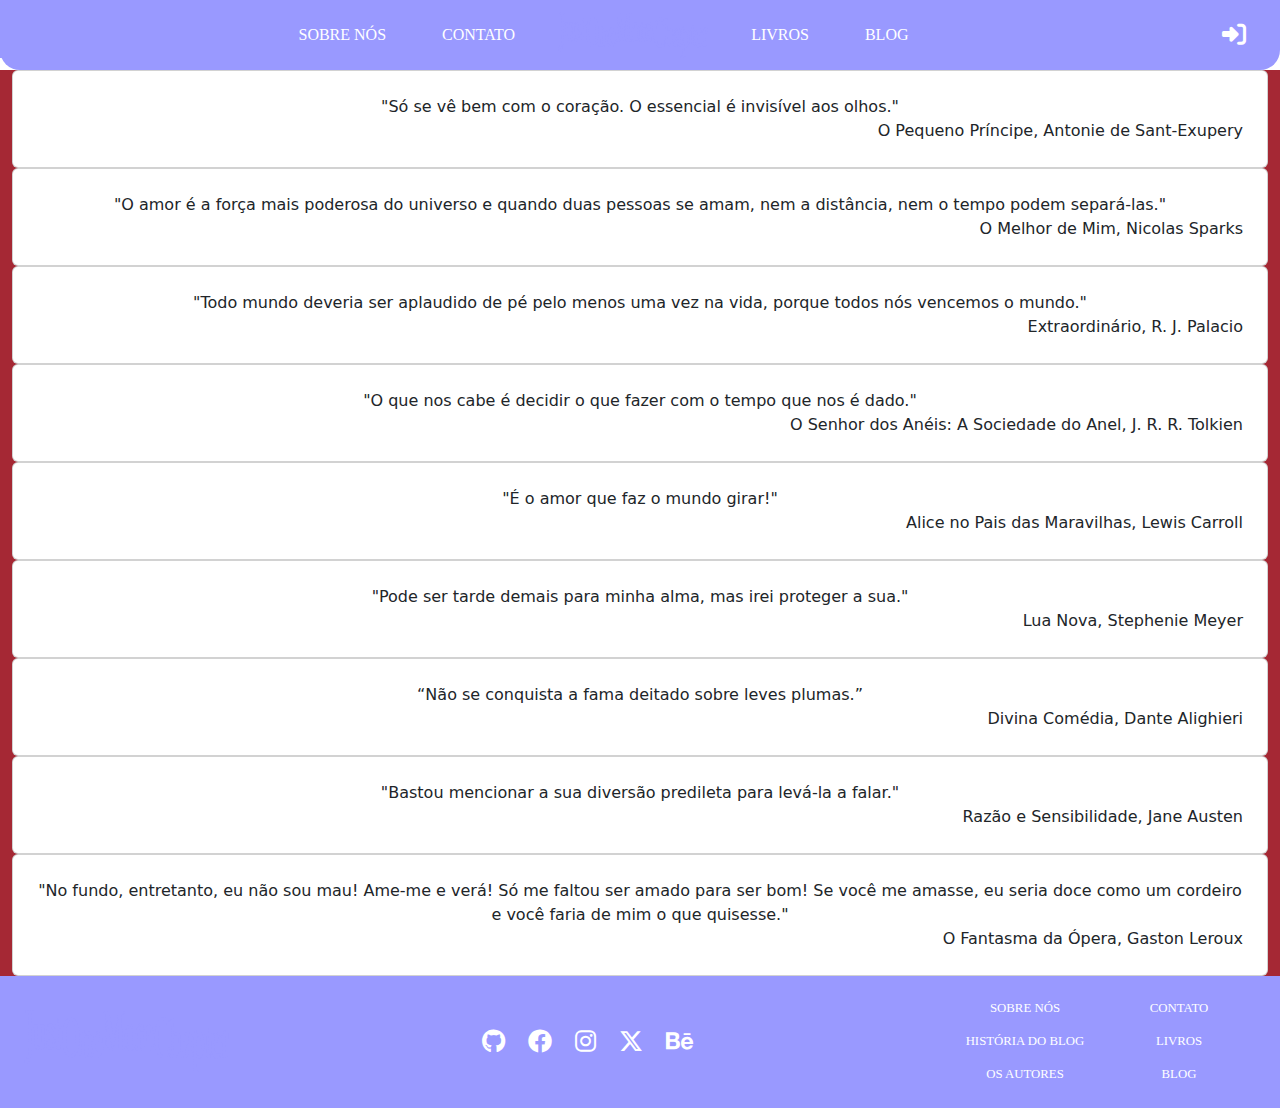
<file: pages/index/index.html>
<!DOCTYPE html>
<html lang="pt-br">
<head>
    <meta charset="UTF-8">
    <meta name="viewport" content="width=device-width,
      initial-scale=1.0">

    <link href="../../ativos/bootstrap/css/bootstrap.css" rel="stylesheet">
    <link href="../../ativos/icons/css/all.css" rel="stylesheet">

    <link href="../../ativos/componentes/body.css" rel="stylesheet">
    <link href="../../ativos/componentes/tipografia.css" rel="stylesheet">

    <link href="../../ativos/componentes/navbar.css" rel="stylesheet">
    <link href="../../ativos/componentes/footer.css" rel="stylesheet">

    <link href="index.css" rel="stylesheet">

    <title>Just One More Chapter</title>
</head>
<body>

    <nav class="navbar navbar-expand-lg">
        <div class="container-fluid text-center">
            <!-- Logo quando o navbar for encolhido -->
            <a class="navbar-brand
                            d-lg-none
                            d-xl-block
                            d-xl-none
                            d-xxl-block
                            d-xxl-none ms-4"
               href="../index/index.html">
                <img src="../../ativos/images/logo/svg/logo-primarycolor.svg"
                     alt="Logo" width="150">
            </a>

            <!-- Controle do botão e do icon de quando o navbar é encolhido -->
            <button class="navbar-toggler collapsed
                d-lg-none flex-column justify-content-around me-4"
                    type="button" data-bs-toggle="collapse"
                    data-bs-target="#navbarNavDropdown"
                    aria-controls="navbarNavDropdown"
                    aria-expanded="false" aria-label="Toggler Navegação">
                <span class="toggler-icon top-bar"></span>
                <span class="toggler-icon middle-bar"></span>
                <span class="toggler-icon bottom-bar"></span>
            </button>

            <div class="collapse navbar-collapse justify-content-center" id="navbarNavDropdown">
                <ul class="navbar-nav d-flex align-items-center">

                    <li class="nav-item dropdown">
                        <a class="nav-link" href="../sobre-nos/sobre-nos.html" aria-expanded="false">
                            Sobre Nós
                        </a>
                        <ul class="dropdown-menu text-center">
                            <li><a class="dropdown-item" href="../historia-do-blog/historia-do-blog.html">História do Blog</a></li>
                            <li><a class="dropdown-item" href="../os-autores/autores.html">Os Autores</a></li>
                        </ul>
                    </li>

                    <li class="nav-item">
                        <a class="nav-link" aria-current="page" href="../contato/contato.html">Contato</a>
                    </li>

                    <li class="nav-item
                                    d-none d-sm-block d-sm-none
                                    d-md-block d-md-none d-lg-block">
                        <a class="navbar-brand" href="../index/index.html">
                            <img src="../../ativos/images/logo/svg/logo-primarycolor.svg" alt="Logo" width="150">
                        </a>
                    </li>

                    <li class="nav-item">
                        <a class="nav-link" href="../livros/livros.html">Livros</a>
                    </li>

                    <li class="nav-item">
                        <a class="nav-link" href="../blog/blog.html">Blog</a>
                    </li>

                    <li class="nav-item
                                    d-lg-none
                                    d-xl-block
                                    d-xl-none
                                    d-xxl-block
                                    d-xxl-none">
                        <a class="nav-link" href="../login/login.html"><i class="fa-solid fa-right-to-bracket fa-xl"></i></a>
                    </li>
                </ul>
            </div>

            <a class="link-secondary
                    d-none d-sm-block d-sm-none
                    d-md-block d-md-none d-lg-block
                    me-4" aria-label="Login" href="../login/login.html">
                <i class="fa-solid fa-right-to-bracket fa-xl"></i>
            </a>
        </div>
    </nav>

    <main>

        <div class="container-fluid" style="background: #a52834">

            <div class="card p-3 card-um">
                <div class="card-body m-0 p-2 d-flex flex-wrap justify-content-end">
                    <div class="card-quote text-center w-100">"Só se vê bem com o coração. O essencial é invisível aos olhos."</div>
                    <div class="card-quote-info">O Pequeno Príncipe, Antonie de Sant-Exupery</div>
                </div>
            </div>

            <div class="card p-3 card-dois">
                <div class="card-body m-0 p-2 d-flex flex-wrap justify-content-end">
                    <div class="card-quote text-center w-100">
                        "O amor é a força mais poderosa do universo e quando duas pessoas se amam,
                        nem a distância, nem o tempo podem separá-las."
                    </div>
                    <div class="card-quote-info">O Melhor de Mim, Nicolas Sparks</div>
                </div>
            </div>

            <div class="card p-3 card-tres">
                <div class="card-body m-0 p-2 d-flex flex-wrap justify-content-end">
                    <div class="card-quote text-center w-100">
                        "Todo mundo deveria ser aplaudido de pé pelo menos uma vez na vida,
                        porque todos nós vencemos o mundo."
                    </div>
                    <div class="card-quote-info">Extraordinário, R. J. Palacio</div>
                </div>
            </div>

            <div class="card p-3 card-quatro">
                <div class="card-body m-0 p-2 d-flex flex-wrap justify-content-end">
                    <div class="card-quote text-center w-100">
                        "O que nos cabe é decidir o que fazer com o tempo que nos é dado."
                    </div>
                    <div class="card-quote-info">
                        O Senhor dos Anéis: A Sociedade do Anel, J. R. R. Tolkien
                    </div>
                </div>
            </div>

            <div class="card p-3 card-cinco">
                <div class="card-body m-0 p-2 d-flex flex-wrap justify-content-end">
                    <div class="card-quote text-center w-100">
                        "É o amor que faz o mundo girar!"
                    </div>
                    <div class="card-quote-info">
                        Alice no Pais das Maravilhas, Lewis Carroll
                    </div>
                </div>
            </div>

            <div class="card p-3 card-seis">
                <div class="card-body m-0 p-2 d-flex flex-wrap justify-content-end">
                    <div class="card-quote text-center w-100">
                        "Pode ser tarde demais para minha alma, mas irei proteger a sua."
                    </div>
                    <div class="card-quote-info">
                        Lua Nova, Stephenie Meyer
                    </div>
                </div>
            </div>

            <div class="card p-3 card-sete">
                <div class="card-body m-0 p-2 d-flex flex-wrap justify-content-end">
                    <div class="card-quote text-center w-100">
                        “Não se conquista a fama deitado sobre leves plumas.”
                    </div>
                    <div class="card-quote-info">
                        Divina Comédia, Dante Alighieri
                    </div>
                </div>
            </div>

            <div class="card p-3 card-oito">
                <div class="card-body m-0 p-2 d-flex flex-wrap justify-content-end">
                    <div class="card-quote text-center w-100">
                        "Bastou mencionar a sua diversão predileta para levá-la a falar."
                    </div>
                    <div class="card-quote-info">
                        Razão e Sensibilidade, Jane Austen
                    </div>
                </div>
            </div>

            <div class="card p-3 card-nove">
                <div class="card-body m-0 p-2 d-flex flex-wrap justify-content-end">
                    <div class="card-quote text-center w-100">
                        "No fundo, entretanto, eu não sou mau! Ame-me e verá! Só me faltou
                        ser amado para ser bom! Se você me amasse, eu seria doce como um cordeiro
                        e você faria de mim o que quisesse."
                    </div>
                    <div class="card-quote-info">
                        O Fantasma da Ópera, Gaston Leroux
                    </div>
                </div>
            </div>

        </div>
    </main>

    <footer>
        <div class="container-fluid pe-4 ps-4 pt-3 pb-3">
            <div class="row">
                <div class="col col-4 col-lg-2 me-lg-2 align-self-center">
                    <a class=""
                       href="../index/index.html">
                        <img src="../../ativos/images/logo/svg/logo-primarycolor.svg"
                             alt="Logo" class="img-fluid">
                    </a>
                </div>
                <div class="col me-lg-2 d-flex align-self-center justify-content-center align-items-center">
                    <a class="link-secondary me-2" href="#"><i class="fa-brands fa-github fa-xl"></i>
                    </a>
                    <a class="link-secondary me-2" href="#"><i class="fa-brands fa-facebook fa-xl"></i>
                    </a>
                    <a class="link-secondary me-2" href="#"><i class="fa-brands fa-instagram fa-xl"></i>
                    </a>
                    <a class="link-secondary me-2" href="#"><i class="fa-brands fa-x-twitter fa-xl"></i>
                    </a>
                    <a class="link-secondary me-2" href="#"><i class="fa-brands fa-behance fa-xl"></i>
                    </a>
                </div>
                <div class="col text-center col-12 mt-2 mt-lg-0 col-lg-3 d-flex justify-content-center align-items-center">
                    <div class="row w-100 h-100">
                        <ul class="col align-self-center d-grid justify-content-center align-items-center">
                            <li class="nav-item"><a class="nav-link" aria-current="page" href="../sobre-nos/sobre-nos.html">Sobre Nós</a></li>
                            <li class="nav-item"><a class="nav-link" aria-current="page" href="../sobre-nos/sobre-nos.html">História do Blog</a></li>
                            <li class="nav-item"><a class="nav-link" aria-current="page" href="../sobre-nos/sobre-nos.html">Os Autores</a></li>
                        </ul>
                        <ul class="col align-self-center d-grid justify-content-center align-items-center">
                            <li class="nav-item"><a class="nav-link" aria-current="page" href="../contato/contato.html">Contato</a></li>
                            <li class="nav-item"><a class="nav-link" aria-current="page" href="../livros/livros.html">Livros</a></li>
                            <li class="nav-item"><a class="nav-link" aria-current="page" href="../blog/blog.html">Blog</a></li>
                        </ul>
                    </div>
                </div>
            </div>
        </div>
    </footer>

    <script src="../../ativos/bootstrap/js/bootstrap.bundle.js"></script>

</body>
</html>
</file>
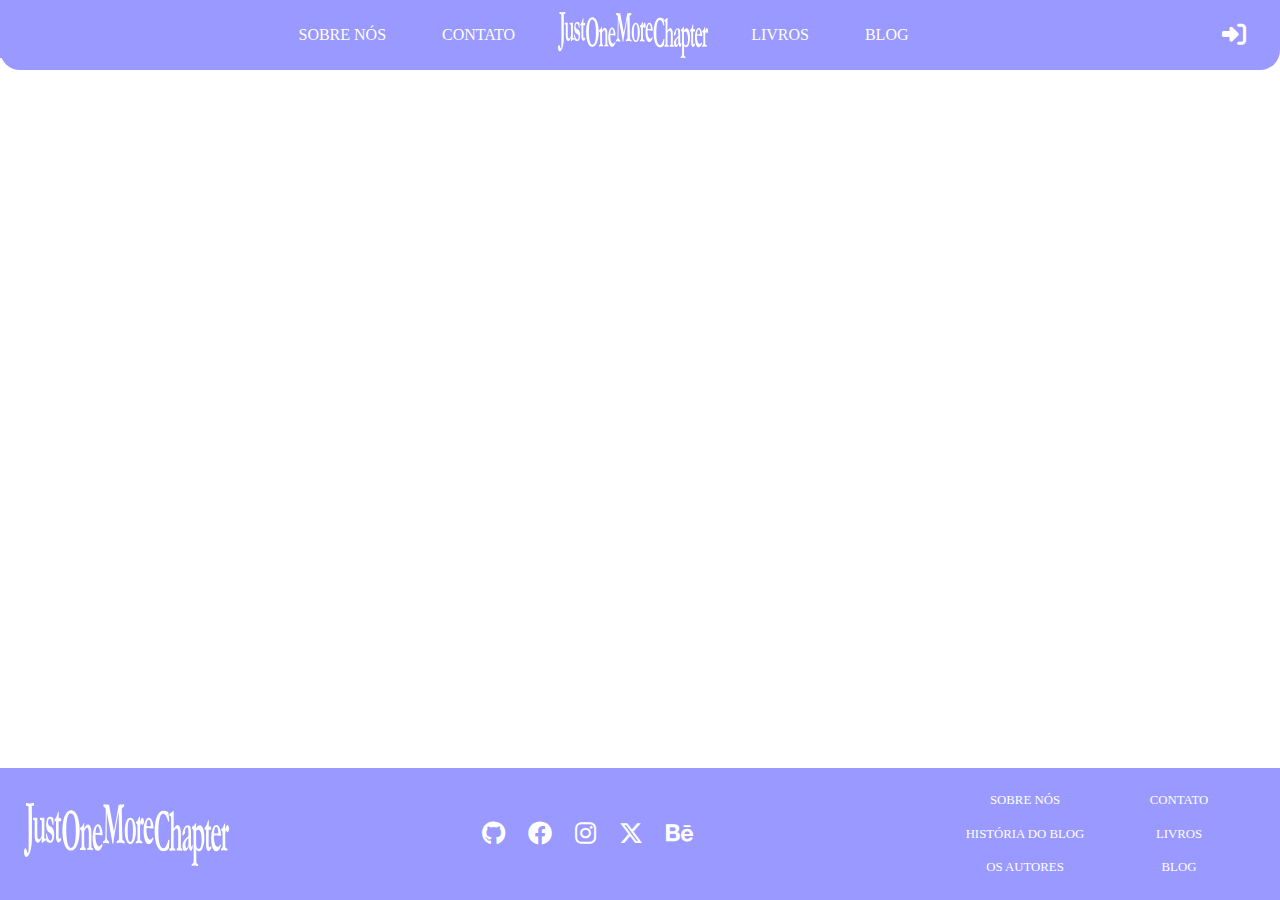
<file: pages/akira-loures-fujumika/akira-loures-fujumika.html>
<!DOCTYPE html>
<html lang="pt-br">
<head>
    <meta charset="UTF-8">
    <meta name="viewport" content="width=device-width,
      initial-scale=1.0">

    <link href="../../ativos/bootstrap/css/bootstrap.css" rel="stylesheet">
    <link href="../../ativos/icons/css/all.css" rel="stylesheet">

    <link href="../../ativos/componentes/body.css" rel="stylesheet">
    <link href="../../ativos/componentes/tipografia.css" rel="stylesheet">

    <link href="../../ativos/componentes/navbar.css" rel="stylesheet">
    <link href="../../ativos/componentes/footer.css" rel="stylesheet">

    <title>Akira Loures Fujumika</title>
</head>
<body>

<nav class="navbar navbar-expand-lg" style="background-color: var(--primaria);">
    <div class="container-fluid text-center">
        <!-- Logo quando o navbar for encolhido -->
        <a class="navbar-brand
                    d-lg-none
                    d-xl-block
                    d-xl-none
                    d-xxl-block
                    d-xxl-none ms-4"
           href="index.html">
            <img src="../../ativos/images/logo/svg/logo-branco.svg"
                 alt="Logo" width="150">
        </a>

        <!-- Controle do botão e do icon de quando o navbar é encolhido -->
        <button class="navbar-toggler collapsed
        d-lg-none flex-column justify-content-around me-4"
                type="button" data-bs-toggle="collapse"
                data-bs-target="#navbarNavDropdown"
                aria-controls="navbarNavDropdown"
                aria-expanded="false" aria-label="Toggler Navegação">
            <span class="toggler-icon top-bar"></span>
            <span class="toggler-icon middle-bar"></span>
            <span class="toggler-icon bottom-bar"></span>
        </button>

        <div class="collapse navbar-collapse justify-content-center" id="navbarNavDropdown" style="background-color: var(--primaria);">
            <ul class="navbar-nav d-flex align-items-center">

                <li class="nav-item dropdown">
                    <a class="nav-link" href="../sobre-nos/sobre-nos.html" aria-expanded="false">
                        Sobre Nós
                    </a>
                    <ul class="dropdown-menu text-center" style="background-color: var(--primaria);">
                        <li><a class="dropdown-item" href="../historia-do-blog/historia-do-blog.html">História do Blog</a></li>
                        <li><a class="dropdown-item" href="../os-autores/autores.html">Os Autores</a></li>
                    </ul>
                </li>

                <li class="nav-item">
                    <a class="nav-link" aria-current="page" href="../contato/contato.html">Contato</a>
                </li>

                <li class="nav-item
                            d-none d-sm-block d-sm-none
                            d-md-block d-md-none d-lg-block">
                    <a class="navbar-brand" href="index.html">
                        <img src="../../ativos/images/logo/svg/logo-branco.svg" alt="Logo" width="150">
                    </a>
                </li>

                <li class="nav-item">
                    <a class="nav-link" href="../livros/livros.html">Livros</a>
                </li>

                <li class="nav-item">
                    <a class="nav-link" href="../blog/blog.html">Blog</a>
                </li>

                <li class="nav-item
                            d-lg-none
                            d-xl-block
                            d-xl-none
                            d-xxl-block
                            d-xxl-none">
                    <a class="nav-link" href="../login/login.html"><i class="fa-solid fa-right-to-bracket fa-xl"></i></a>
                </li>
            </ul>
        </div>

        <a class="link-secondary
            d-none d-sm-block d-sm-none
            d-md-block d-md-none d-lg-block
            me-4" aria-label="Login" href="../login/login.html">
            <i class="fa-solid fa-right-to-bracket fa-xl"></i>
        </a>
    </div>
</nav>

<main>

</main>


<footer>
    <div class="container-fluid pe-4 ps-4 pt-3 pb-3">
        <div class="row">
            <div class="col col-4 col-lg-2 me-lg-2 align-self-center">
                <a class=""
                   href="index.html">
                    <img src="../../ativos/images/logo/svg/logo-branco.svg"
                         alt="Logo" class="img-fluid">
                </a>
            </div>
            <div class="col me-lg-2 d-flex align-self-center justify-content-center align-items-center">
                <a class="link-secondary me-2" href="#"><i class="fa-brands fa-github fa-xl"></i>
                </a>
                <a class="link-secondary me-2" href="#"><i class="fa-brands fa-facebook fa-xl"></i>
                </a>
                <a class="link-secondary me-2" href="#"><i class="fa-brands fa-instagram fa-xl"></i>
                </a>
                <a class="link-secondary me-2" href="#"><i class="fa-brands fa-x-twitter fa-xl"></i>
                </a>
                <a class="link-secondary me-2" href="#"><i class="fa-brands fa-behance fa-xl"></i>
                </a>
            </div>
            <div class="col text-center col-12 mt-2 mt-lg-0 col-lg-3 d-flex justify-content-center align-items-center">
                <div class="row w-100 h-100">
                    <ul class="col align-self-center d-grid justify-content-center align-items-center">
                        <li class="nav-item"><a class="nav-link" aria-current="page" href="../sobre-nos/sobre-nos.html">Sobre Nós</a></li>
                        <li class="nav-item"><a class="nav-link" aria-current="page" href="../sobre-nos/sobre-nos.html">História do Blog</a></li>
                        <li class="nav-item"><a class="nav-link" aria-current="page" href="../sobre-nos/sobre-nos.html">Os Autores</a></li>
                    </ul>
                    <ul class="col align-self-center d-grid justify-content-center align-items-center">
                        <li class="nav-item"><a class="nav-link" aria-current="page" href="../contato/contato.html">Contato</a></li>
                        <li class="nav-item"><a class="nav-link" aria-current="page" href="../livros/livros.html">Livros</a></li>
                        <li class="nav-item"><a class="nav-link" aria-current="page" href="../blog/blog.html">Blog</a></li>
                    </ul>
                </div>
            </div>
        </div>
    </div>
</footer>

<script src="../../ativos/bootstrap/js/bootstrap.bundle.js"></script>

</body>
</html>
</file>
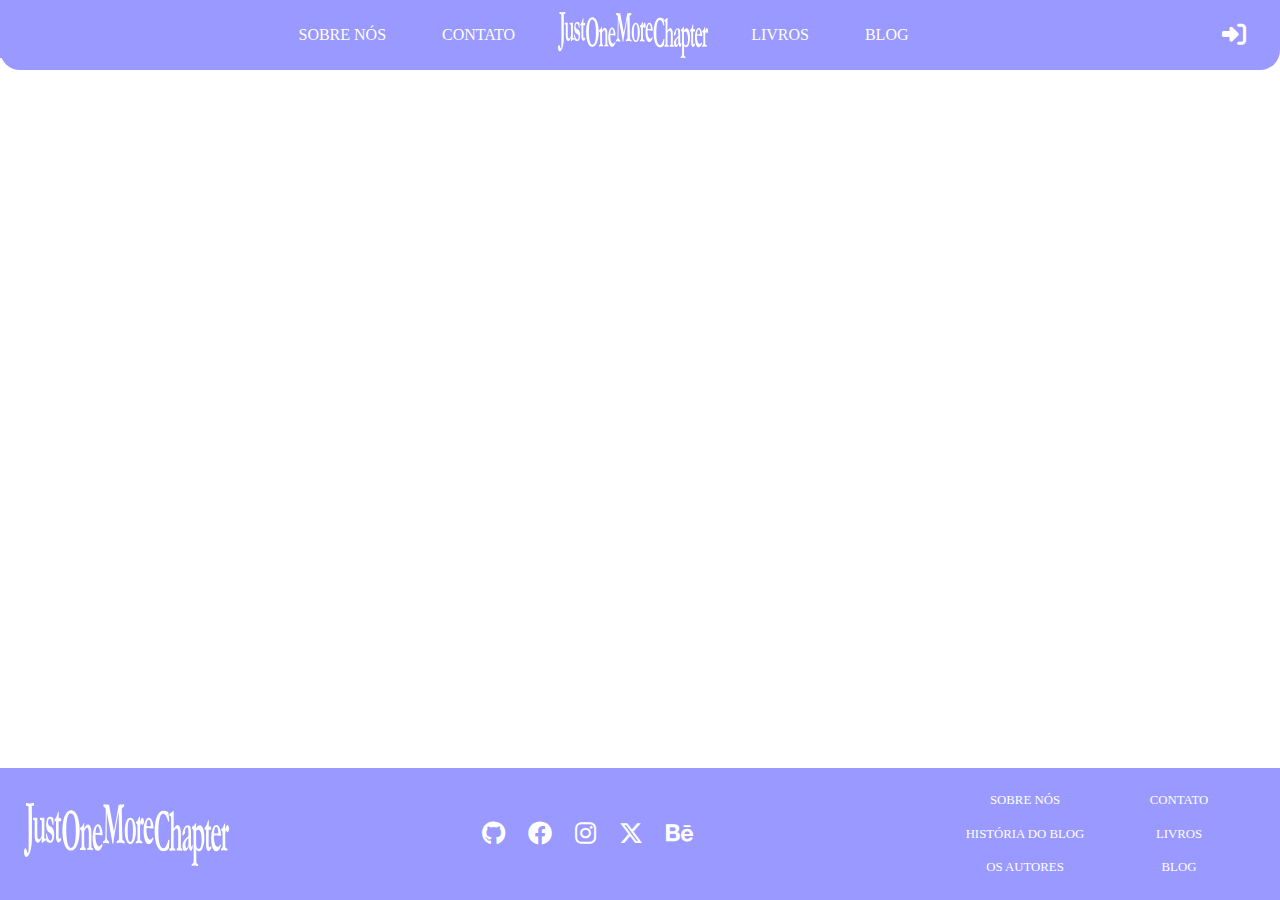
<file: pages/beatriz-padilha-barros/beatriz-padilha-barros.html>
<!DOCTYPE html>
<html lang="pt-br">
<head>
    <meta charset="UTF-8">
    <meta name="viewport" content="width=device-width,
      initial-scale=1.0">

    <link href="../../ativos/bootstrap/css/bootstrap.css" rel="stylesheet">
    <link href="../../ativos/icons/css/all.css" rel="stylesheet">

    <link href="../../ativos/componentes/body.css" rel="stylesheet">
    <link href="../../ativos/componentes/tipografia.css" rel="stylesheet">

    <link href="../../ativos/componentes/navbar.css" rel="stylesheet">
    <link href="../../ativos/componentes/footer.css" rel="stylesheet">

    <title>Beatriz Padilha Barros</title>
</head>
<body>

<nav class="navbar navbar-expand-lg" style="background-color: var(--primaria);">
    <div class="container-fluid text-center">
        <!-- Logo quando o navbar for encolhido -->
        <a class="navbar-brand
                    d-lg-none
                    d-xl-block
                    d-xl-none
                    d-xxl-block
                    d-xxl-none ms-4"
           href="index.html">
            <img src="../../ativos/images/logo/svg/logo-branco.svg"
                 alt="Logo" width="150">
        </a>

        <!-- Controle do botão e do icon de quando o navbar é encolhido -->
        <button class="navbar-toggler collapsed
        d-lg-none flex-column justify-content-around me-4"
                type="button" data-bs-toggle="collapse"
                data-bs-target="#navbarNavDropdown"
                aria-controls="navbarNavDropdown"
                aria-expanded="false" aria-label="Toggler Navegação">
            <span class="toggler-icon top-bar"></span>
            <span class="toggler-icon middle-bar"></span>
            <span class="toggler-icon bottom-bar"></span>
        </button>

        <div class="collapse navbar-collapse justify-content-center" id="navbarNavDropdown" style="background-color: var(--primaria);">
            <ul class="navbar-nav d-flex align-items-center">

                <li class="nav-item dropdown">
                    <a class="nav-link" href="../sobre-nos/sobre-nos.html" aria-expanded="false">
                        Sobre Nós
                    </a>
                    <ul class="dropdown-menu text-center" style="background-color: var(--primaria);">
                        <li><a class="dropdown-item" href="../historia-do-blog/historia-do-blog.html">História do Blog</a></li>
                        <li><a class="dropdown-item" href="../os-autores/autores.html">Os Autores</a></li>
                    </ul>
                </li>

                <li class="nav-item">
                    <a class="nav-link" aria-current="page" href="../contato/contato.html">Contato</a>
                </li>

                <li class="nav-item
                            d-none d-sm-block d-sm-none
                            d-md-block d-md-none d-lg-block">
                    <a class="navbar-brand" href="index.html">
                        <img src="../../ativos/images/logo/svg/logo-branco.svg" alt="Logo" width="150">
                    </a>
                </li>

                <li class="nav-item">
                    <a class="nav-link" href="../livros/livros.html">Livros</a>
                </li>

                <li class="nav-item">
                    <a class="nav-link" href="../blog/blog.html">Blog</a>
                </li>

                <li class="nav-item
                            d-lg-none
                            d-xl-block
                            d-xl-none
                            d-xxl-block
                            d-xxl-none">
                    <a class="nav-link" href="../login/login.html"><i class="fa-solid fa-right-to-bracket fa-xl"></i></a>
                </li>
            </ul>
        </div>

        <a class="link-secondary
            d-none d-sm-block d-sm-none
            d-md-block d-md-none d-lg-block
            me-4" aria-label="Login" href="../login/login.html">
            <i class="fa-solid fa-right-to-bracket fa-xl"></i>
        </a>
    </div>
</nav>

<main>

</main>


<footer>
    <div class="container-fluid pe-4 ps-4 pt-3 pb-3">
        <div class="row">
            <div class="col col-4 col-lg-2 me-lg-2 align-self-center">
                <a class=""
                   href="index.html">
                    <img src="../../ativos/images/logo/svg/logo-branco.svg"
                         alt="Logo" class="img-fluid">
                </a>
            </div>
            <div class="col me-lg-2 d-flex align-self-center justify-content-center align-items-center">
                <a class="link-secondary me-2" href="#"><i class="fa-brands fa-github fa-xl"></i>
                </a>
                <a class="link-secondary me-2" href="#"><i class="fa-brands fa-facebook fa-xl"></i>
                </a>
                <a class="link-secondary me-2" href="#"><i class="fa-brands fa-instagram fa-xl"></i>
                </a>
                <a class="link-secondary me-2" href="#"><i class="fa-brands fa-x-twitter fa-xl"></i>
                </a>
                <a class="link-secondary me-2" href="#"><i class="fa-brands fa-behance fa-xl"></i>
                </a>
            </div>
            <div class="col text-center col-12 mt-2 mt-lg-0 col-lg-3 d-flex justify-content-center align-items-center">
                <div class="row w-100 h-100">
                    <ul class="col align-self-center d-grid justify-content-center align-items-center">
                        <li class="nav-item"><a class="nav-link" aria-current="page" href="../sobre-nos/sobre-nos.html">Sobre Nós</a></li>
                        <li class="nav-item"><a class="nav-link" aria-current="page" href="../sobre-nos/sobre-nos.html">História do Blog</a></li>
                        <li class="nav-item"><a class="nav-link" aria-current="page" href="../sobre-nos/sobre-nos.html">Os Autores</a></li>
                    </ul>
                    <ul class="col align-self-center d-grid justify-content-center align-items-center">
                        <li class="nav-item"><a class="nav-link" aria-current="page" href="../contato/contato.html">Contato</a></li>
                        <li class="nav-item"><a class="nav-link" aria-current="page" href="../livros/livros.html">Livros</a></li>
                        <li class="nav-item"><a class="nav-link" aria-current="page" href="../blog/blog.html">Blog</a></li>
                    </ul>
                </div>
            </div>
        </div>
    </div>
</footer>

<script src="../../ativos/bootstrap/js/bootstrap.bundle.js"></script>

</body>
</html>
</file>
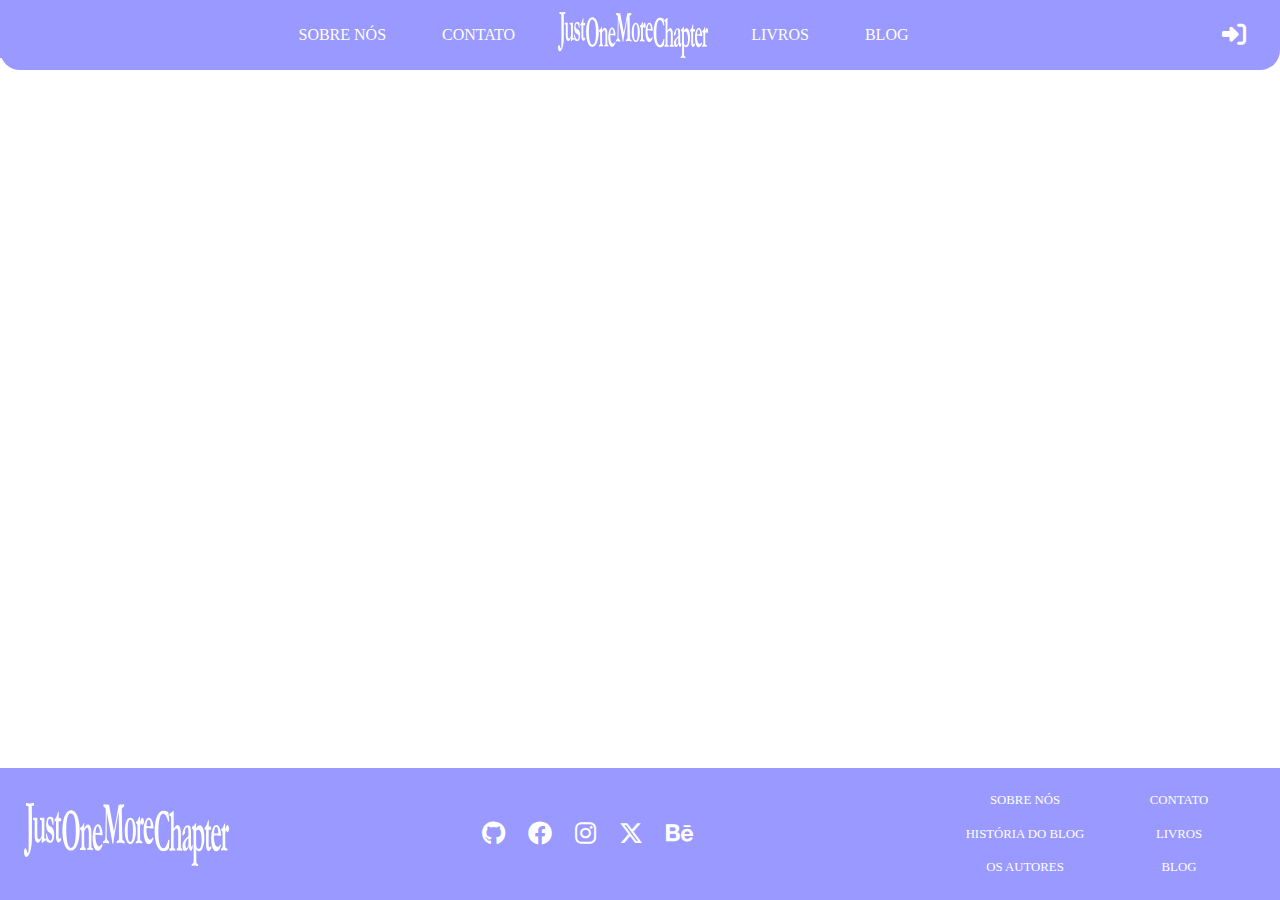
<file: pages/bernado-nascimento-vasconcelos/bernado-nascimento-vasconcelos.html>
<!DOCTYPE html>
<html lang="pt-br">
<head>
    <meta charset="UTF-8">
    <meta name="viewport" content="width=device-width,
      initial-scale=1.0">

    <link href="../../ativos/bootstrap/css/bootstrap.css" rel="stylesheet">
    <link href="../../ativos/icons/css/all.css" rel="stylesheet">

    <link href="../../ativos/componentes/body.css" rel="stylesheet">
    <link href="../../ativos/componentes/tipografia.css" rel="stylesheet">

    <link href="../../ativos/componentes/navbar.css" rel="stylesheet">
    <link href="../../ativos/componentes/footer.css" rel="stylesheet">

    <title>Bernado Nascimento Vasconcelos</title>
</head>
<body>

<nav class="navbar navbar-expand-lg" style="background-color: var(--primaria);">
    <div class="container-fluid text-center">
        <!-- Logo quando o navbar for encolhido -->
        <a class="navbar-brand
                    d-lg-none
                    d-xl-block
                    d-xl-none
                    d-xxl-block
                    d-xxl-none ms-4"
           href="index.html">
            <img src="../../ativos/images/logo/svg/logo-branco.svg"
                 alt="Logo" width="150">
        </a>

        <!-- Controle do botão e do icon de quando o navbar é encolhido -->
        <button class="navbar-toggler collapsed
        d-lg-none flex-column justify-content-around me-4"
                type="button" data-bs-toggle="collapse"
                data-bs-target="#navbarNavDropdown"
                aria-controls="navbarNavDropdown"
                aria-expanded="false" aria-label="Toggler Navegação">
            <span class="toggler-icon top-bar"></span>
            <span class="toggler-icon middle-bar"></span>
            <span class="toggler-icon bottom-bar"></span>
        </button>

        <div class="collapse navbar-collapse justify-content-center" id="navbarNavDropdown" style="background-color: var(--primaria);">
            <ul class="navbar-nav d-flex align-items-center">

                <li class="nav-item dropdown">
                    <a class="nav-link" href="../sobre-nos/sobre-nos.html" aria-expanded="false">
                        Sobre Nós
                    </a>
                    <ul class="dropdown-menu text-center" style="background-color: var(--primaria);">
                        <li><a class="dropdown-item" href="../historia-do-blog/historia-do-blog.html">História do Blog</a></li>
                        <li><a class="dropdown-item" href="../os-autores/autores.html">Os Autores</a></li>
                    </ul>
                </li>

                <li class="nav-item">
                    <a class="nav-link" aria-current="page" href="../contato/contato.html">Contato</a>
                </li>

                <li class="nav-item
                            d-none d-sm-block d-sm-none
                            d-md-block d-md-none d-lg-block">
                    <a class="navbar-brand" href="index.html">
                        <img src="../../ativos/images/logo/svg/logo-branco.svg" alt="Logo" width="150">
                    </a>
                </li>

                <li class="nav-item">
                    <a class="nav-link" href="../livros/livros.html">Livros</a>
                </li>

                <li class="nav-item">
                    <a class="nav-link" href="../blog/blog.html">Blog</a>
                </li>

                <li class="nav-item
                            d-lg-none
                            d-xl-block
                            d-xl-none
                            d-xxl-block
                            d-xxl-none">
                    <a class="nav-link" href="../login/login.html"><i class="fa-solid fa-right-to-bracket fa-xl"></i></a>
                </li>
            </ul>
        </div>

        <a class="link-secondary
            d-none d-sm-block d-sm-none
            d-md-block d-md-none d-lg-block
            me-4" aria-label="Login" href="../login/login.html">
            <i class="fa-solid fa-right-to-bracket fa-xl"></i>
        </a>
    </div>
</nav>

<main>

</main>


<footer>
    <div class="container-fluid pe-4 ps-4 pt-3 pb-3">
        <div class="row">
            <div class="col col-4 col-lg-2 me-lg-2 align-self-center">
                <a class=""
                   href="index.html">
                    <img src="../../ativos/images/logo/svg/logo-branco.svg"
                         alt="Logo" class="img-fluid">
                </a>
            </div>
            <div class="col me-lg-2 d-flex align-self-center justify-content-center align-items-center">
                <a class="link-secondary me-2" href="#"><i class="fa-brands fa-github fa-xl"></i>
                </a>
                <a class="link-secondary me-2" href="#"><i class="fa-brands fa-facebook fa-xl"></i>
                </a>
                <a class="link-secondary me-2" href="#"><i class="fa-brands fa-instagram fa-xl"></i>
                </a>
                <a class="link-secondary me-2" href="#"><i class="fa-brands fa-x-twitter fa-xl"></i>
                </a>
                <a class="link-secondary me-2" href="#"><i class="fa-brands fa-behance fa-xl"></i>
                </a>
            </div>
            <div class="col text-center col-12 mt-2 mt-lg-0 col-lg-3 d-flex justify-content-center align-items-center">
                <div class="row w-100 h-100">
                    <ul class="col align-self-center d-grid justify-content-center align-items-center">
                        <li class="nav-item"><a class="nav-link" aria-current="page" href="../sobre-nos/sobre-nos.html">Sobre Nós</a></li>
                        <li class="nav-item"><a class="nav-link" aria-current="page" href="../sobre-nos/sobre-nos.html">História do Blog</a></li>
                        <li class="nav-item"><a class="nav-link" aria-current="page" href="../sobre-nos/sobre-nos.html">Os Autores</a></li>
                    </ul>
                    <ul class="col align-self-center d-grid justify-content-center align-items-center">
                        <li class="nav-item"><a class="nav-link" aria-current="page" href="../contato/contato.html">Contato</a></li>
                        <li class="nav-item"><a class="nav-link" aria-current="page" href="../livros/livros.html">Livros</a></li>
                        <li class="nav-item"><a class="nav-link" aria-current="page" href="../blog/blog.html">Blog</a></li>
                    </ul>
                </div>
            </div>
        </div>
    </div>
</footer>

<script src="../../ativos/bootstrap/js/bootstrap.bundle.js"></script>

</body>
</html>
</file>
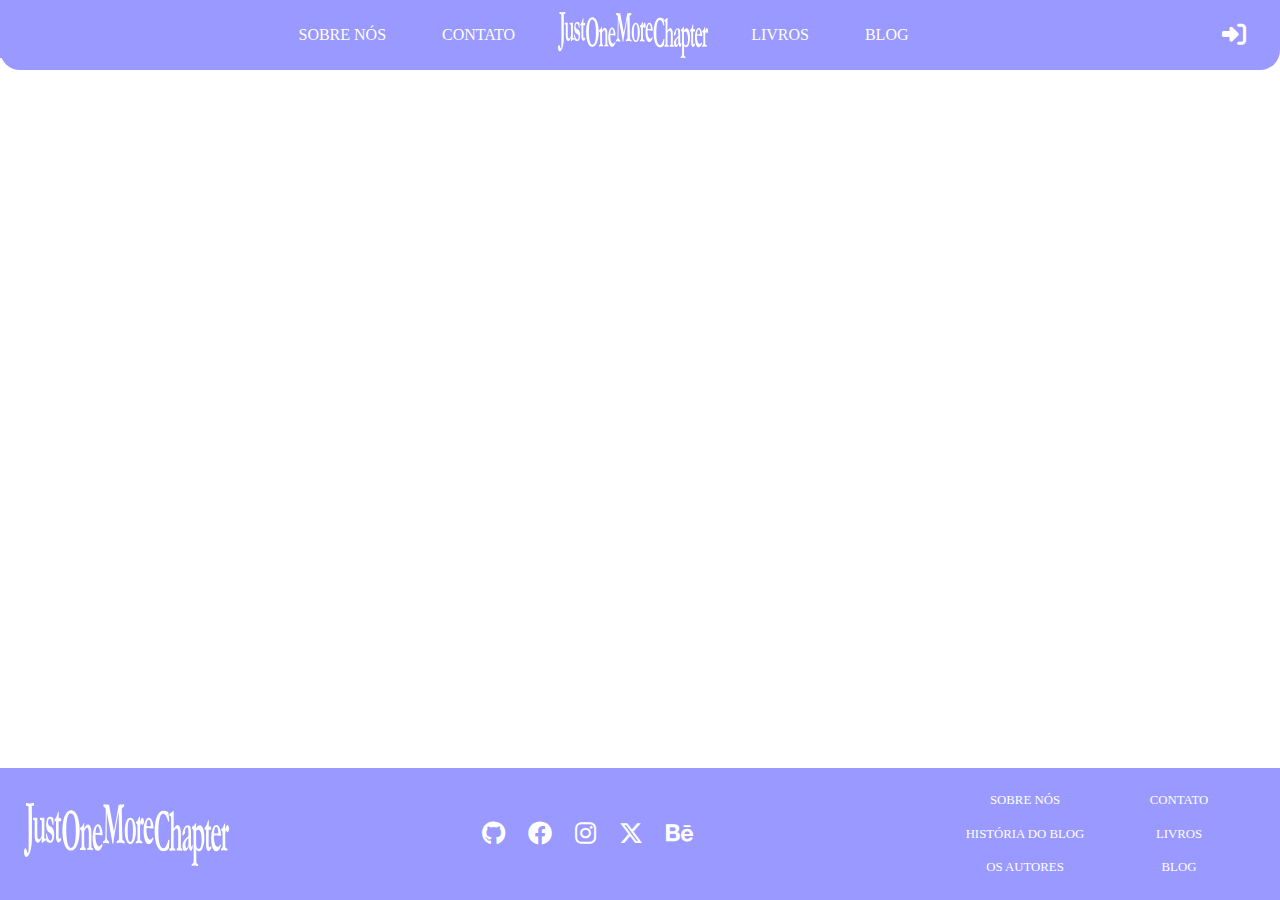
<file: pages/blog/blog.html>
<!DOCTYPE html>
<html lang="pt-br">
<head>
    <meta charset="UTF-8">
    <meta name="viewport" content="width=device-width,
      initial-scale=1.0">

    <link href="../../ativos/bootstrap/css/bootstrap.css" rel="stylesheet">
    <link href="../../ativos/icons/css/all.css" rel="stylesheet">

    <link href="../../ativos/componentes/body.css" rel="stylesheet">
    <link href="../../ativos/componentes/tipografia.css" rel="stylesheet">

    <link href="../../ativos/componentes/navbar.css" rel="stylesheet">
    <link href="../../ativos/componentes/footer.css" rel="stylesheet">

    <title>Blog</title>
</head>
<body>

    <nav class="navbar navbar-expand-lg">
        <div class="container-fluid text-center">
            <!-- Logo quando o navbar for encolhido -->
            <a class="navbar-brand
                            d-lg-none
                            d-xl-block
                            d-xl-none
                            d-xxl-block
                            d-xxl-none ms-4"
               href="../index/index.html">
                <img src="../../ativos/images/logo/svg/logo-branco.svg"
                     alt="Logo" width="150">
            </a>

            <!-- Controle do botão e do icon de quando o navbar é encolhido -->
            <button class="navbar-toggler collapsed
                d-lg-none flex-column justify-content-around me-4"
                    type="button" data-bs-toggle="collapse"
                    data-bs-target="#navbarNavDropdown"
                    aria-controls="navbarNavDropdown"
                    aria-expanded="false" aria-label="Toggler Navegação">
                <span class="toggler-icon top-bar"></span>
                <span class="toggler-icon middle-bar"></span>
                <span class="toggler-icon bottom-bar"></span>
            </button>

            <div class="collapse navbar-collapse justify-content-center" id="navbarNavDropdown">
                <ul class="navbar-nav d-flex align-items-center">

                    <li class="nav-item dropdown">
                        <a class="nav-link" href="../sobre-nos/sobre-nos.html" aria-expanded="false">
                            Sobre Nós
                        </a>
                        <ul class="dropdown-menu text-center">
                            <li><a class="dropdown-item" href="../historia-do-blog/historia-do-blog.html">História do Blog</a></li>
                            <li><a class="dropdown-item" href="../os-autores/autores.html">Os Autores</a></li>
                        </ul>
                    </li>

                    <li class="nav-item">
                        <a class="nav-link" aria-current="page" href="../contato/contato.html">Contato</a>
                    </li>

                    <li class="nav-item
                                    d-none d-sm-block d-sm-none
                                    d-md-block d-md-none d-lg-block">
                        <a class="navbar-brand" href="../index/index.html">
                            <img src="../../ativos/images/logo/svg/logo-branco.svg" alt="Logo" width="150">
                        </a>
                    </li>

                    <li class="nav-item">
                        <a class="nav-link" href="../livros/livros.html">Livros</a>
                    </li>

                    <li class="nav-item">
                        <a class="nav-link" href="../blog/blog.html">Blog</a>
                    </li>

                    <li class="nav-item
                                    d-lg-none
                                    d-xl-block
                                    d-xl-none
                                    d-xxl-block
                                    d-xxl-none">
                        <a class="nav-link" href="../login/login.html"><i class="fa-solid fa-right-to-bracket fa-xl"></i></a>
                    </li>
                </ul>
            </div>

            <a class="link-secondary
                    d-none d-sm-block d-sm-none
                    d-md-block d-md-none d-lg-block
                    me-4" aria-label="Login" href="../login/login.html">
                <i class="fa-solid fa-right-to-bracket fa-xl"></i>
            </a>
        </div>
    </nav>

    <main>

    </main>

    <footer>
        <div class="container-fluid pe-4 ps-4 pt-3 pb-3">
            <div class="row">
                <div class="col col-4 col-lg-2 me-lg-2 align-self-center">
                    <a class=""
                       href="../index/index.html">
                        <img src="../../ativos/images/logo/svg/logo-branco.svg"
                             alt="Logo" class="img-fluid">
                    </a>
                </div>
                <div class="col me-lg-2 d-flex align-self-center justify-content-center align-items-center">
                    <a class="link-secondary me-2" href="#"><i class="fa-brands fa-github fa-xl"></i>
                    </a>
                    <a class="link-secondary me-2" href="#"><i class="fa-brands fa-facebook fa-xl"></i>
                    </a>
                    <a class="link-secondary me-2" href="#"><i class="fa-brands fa-instagram fa-xl"></i>
                    </a>
                    <a class="link-secondary me-2" href="#"><i class="fa-brands fa-x-twitter fa-xl"></i>
                    </a>
                    <a class="link-secondary me-2" href="#"><i class="fa-brands fa-behance fa-xl"></i>
                    </a>
                </div>
                <div class="col text-center col-12 mt-2 mt-lg-0 col-lg-3 d-flex justify-content-center align-items-center">
                    <div class="row w-100 h-100">
                        <ul class="col align-self-center d-grid justify-content-center align-items-center">
                            <li class="nav-item"><a class="nav-link" aria-current="page" href="../sobre-nos/sobre-nos.html">Sobre Nós</a></li>
                            <li class="nav-item"><a class="nav-link" aria-current="page" href="../sobre-nos/sobre-nos.html">História do Blog</a></li>
                            <li class="nav-item"><a class="nav-link" aria-current="page" href="../sobre-nos/sobre-nos.html">Os Autores</a></li>
                        </ul>
                        <ul class="col align-self-center d-grid justify-content-center align-items-center">
                            <li class="nav-item"><a class="nav-link" aria-current="page" href="../contato/contato.html">Contato</a></li>
                            <li class="nav-item"><a class="nav-link" aria-current="page" href="../livros/livros.html">Livros</a></li>
                            <li class="nav-item"><a class="nav-link" aria-current="page" href="../blog/blog.html">Blog</a></li>
                        </ul>
                    </div>
                </div>
            </div>
        </div>
    </footer>

<script src="../../ativos/bootstrap/js/bootstrap.bundle.js"></script>

</body>
</html>
</file>
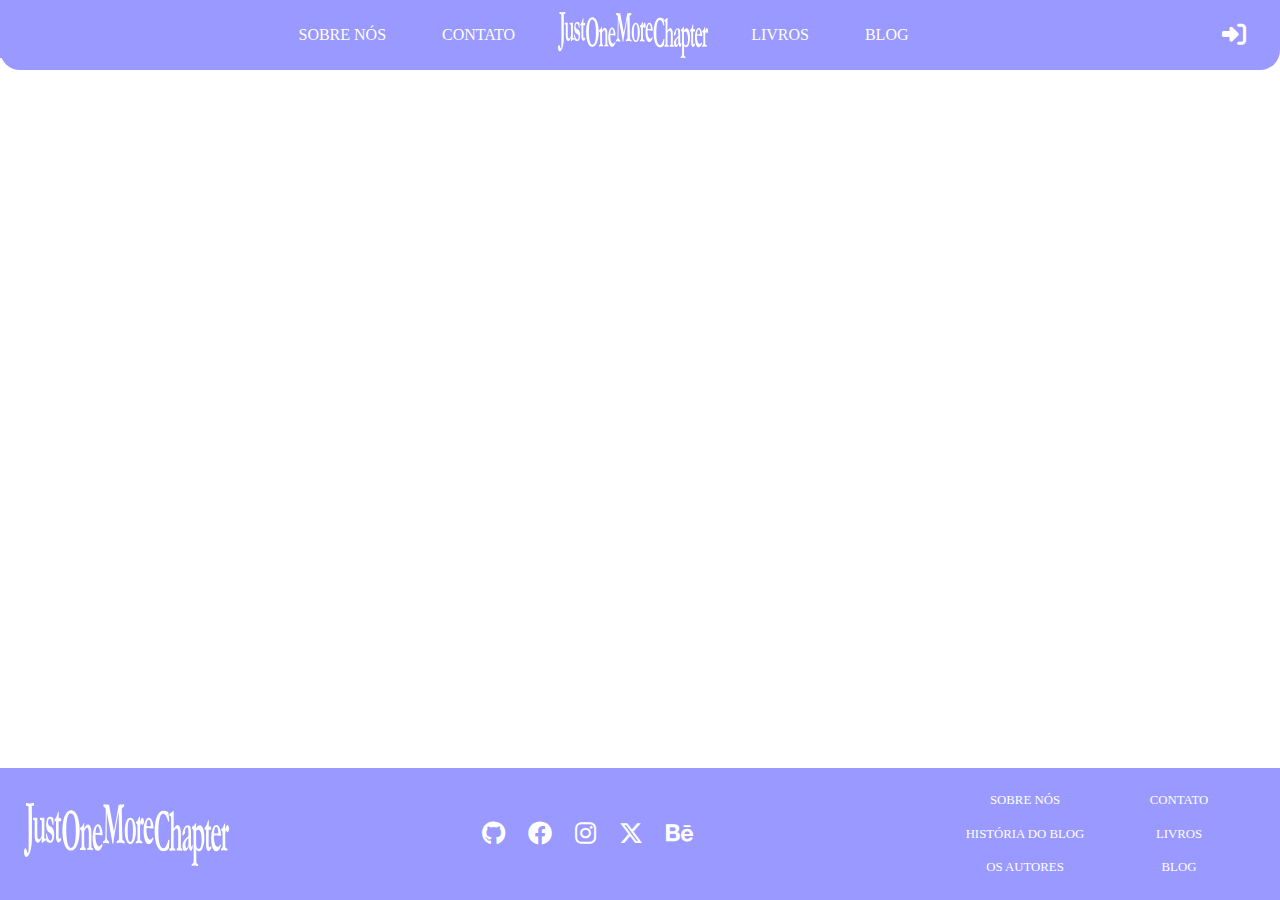
<file: pages/contato/contato.html>
<!DOCTYPE html>
<html lang="pt-br">
<head>
    <meta charset="UTF-8">
    <meta name="viewport" content="width=device-width,
      initial-scale=1.0">

    <link href="../../ativos/bootstrap/css/bootstrap.css" rel="stylesheet">
    <link href="../../ativos/icons/css/all.css" rel="stylesheet">

    <link href="../../ativos/componentes/body.css" rel="stylesheet">
    <link href="../../ativos/componentes/tipografia.css" rel="stylesheet">

    <link href="../../ativos/componentes/navbar.css" rel="stylesheet">
    <link href="../../ativos/componentes/footer.css" rel="stylesheet">

    <title>Contato</title>
</head>
<body>

    <nav class="navbar navbar-expand-lg">
        <div class="container-fluid text-center">
            <!-- Logo quando o navbar for encolhido -->
            <a class="navbar-brand
                            d-lg-none
                            d-xl-block
                            d-xl-none
                            d-xxl-block
                            d-xxl-none ms-4"
               href="../index/index.html">
                <img src="../../ativos/images/logo/svg/logo-branco.svg"
                     alt="Logo" width="150">
            </a>

            <!-- Controle do botão e do icon de quando o navbar é encolhido -->
            <button class="navbar-toggler collapsed
                d-lg-none flex-column justify-content-around me-4"
                    type="button" data-bs-toggle="collapse"
                    data-bs-target="#navbarNavDropdown"
                    aria-controls="navbarNavDropdown"
                    aria-expanded="false" aria-label="Toggler Navegação">
                <span class="toggler-icon top-bar"></span>
                <span class="toggler-icon middle-bar"></span>
                <span class="toggler-icon bottom-bar"></span>
            </button>

            <div class="collapse navbar-collapse justify-content-center" id="navbarNavDropdown">
                <ul class="navbar-nav d-flex align-items-center">

                    <li class="nav-item dropdown">
                        <a class="nav-link" href="../sobre-nos/sobre-nos.html" aria-expanded="false">
                            Sobre Nós
                        </a>
                        <ul class="dropdown-menu text-center">
                            <li><a class="dropdown-item" href="../historia-do-blog/historia-do-blog.html">História do Blog</a></li>
                            <li><a class="dropdown-item" href="../os-autores/autores.html">Os Autores</a></li>
                        </ul>
                    </li>

                    <li class="nav-item">
                        <a class="nav-link" aria-current="page" href="../contato/contato.html">Contato</a>
                    </li>

                    <li class="nav-item
                                    d-none d-sm-block d-sm-none
                                    d-md-block d-md-none d-lg-block">
                        <a class="navbar-brand" href="../index/index.html">
                            <img src="../../ativos/images/logo/svg/logo-branco.svg" alt="Logo" width="150">
                        </a>
                    </li>

                    <li class="nav-item">
                        <a class="nav-link" href="../livros/livros.html">Livros</a>
                    </li>

                    <li class="nav-item">
                        <a class="nav-link" href="../blog/blog.html">Blog</a>
                    </li>

                    <li class="nav-item
                                    d-lg-none
                                    d-xl-block
                                    d-xl-none
                                    d-xxl-block
                                    d-xxl-none">
                        <a class="nav-link" href="../login/login.html"><i class="fa-solid fa-right-to-bracket fa-xl"></i></a>
                    </li>
                </ul>
            </div>

            <a class="link-secondary
                    d-none d-sm-block d-sm-none
                    d-md-block d-md-none d-lg-block
                    me-4" aria-label="Login" href="../login/login.html">
                <i class="fa-solid fa-right-to-bracket fa-xl"></i>
            </a>
        </div>
    </nav>

    <main>

    </main>

    <footer>
        <div class="container-fluid pe-4 ps-4 pt-3 pb-3">
            <div class="row">
                <div class="col col-4 col-lg-2 me-lg-2 align-self-center">
                    <a class=""
                       href="../index/index.html">
                        <img src="../../ativos/images/logo/svg/logo-branco.svg"
                             alt="Logo" class="img-fluid">
                    </a>
                </div>
                <div class="col me-lg-2 d-flex align-self-center justify-content-center align-items-center">
                    <a class="link-secondary me-2" href="#"><i class="fa-brands fa-github fa-xl"></i>
                    </a>
                    <a class="link-secondary me-2" href="#"><i class="fa-brands fa-facebook fa-xl"></i>
                    </a>
                    <a class="link-secondary me-2" href="#"><i class="fa-brands fa-instagram fa-xl"></i>
                    </a>
                    <a class="link-secondary me-2" href="#"><i class="fa-brands fa-x-twitter fa-xl"></i>
                    </a>
                    <a class="link-secondary me-2" href="#"><i class="fa-brands fa-behance fa-xl"></i>
                    </a>
                </div>
                <div class="col text-center col-12 mt-2 mt-lg-0 col-lg-3 d-flex justify-content-center align-items-center">
                    <div class="row w-100 h-100">
                        <ul class="col align-self-center d-grid justify-content-center align-items-center">
                            <li class="nav-item"><a class="nav-link" aria-current="page" href="../sobre-nos/sobre-nos.html">Sobre Nós</a></li>
                            <li class="nav-item"><a class="nav-link" aria-current="page" href="../sobre-nos/sobre-nos.html">História do Blog</a></li>
                            <li class="nav-item"><a class="nav-link" aria-current="page" href="../sobre-nos/sobre-nos.html">Os Autores</a></li>
                        </ul>
                        <ul class="col align-self-center d-grid justify-content-center align-items-center">
                            <li class="nav-item"><a class="nav-link" aria-current="page" href="../contato/contato.html">Contato</a></li>
                            <li class="nav-item"><a class="nav-link" aria-current="page" href="../livros/livros.html">Livros</a></li>
                            <li class="nav-item"><a class="nav-link" aria-current="page" href="../blog/blog.html">Blog</a></li>
                        </ul>
                    </div>
                </div>
            </div>
        </div>
    </footer>

<script src="../../ativos/bootstrap/js/bootstrap.bundle.js"></script>

</body>
</html>
</file>
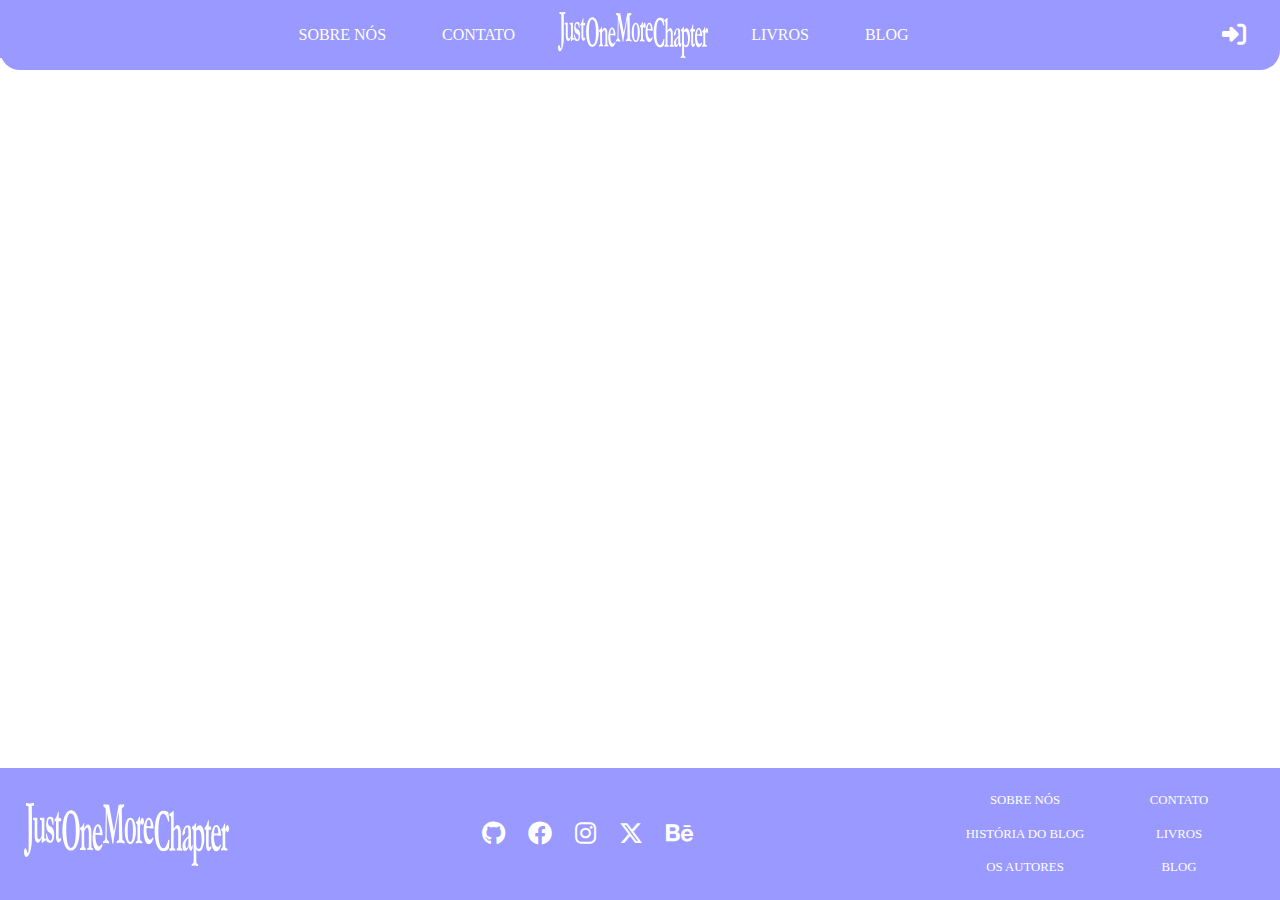
<file: pages/historia-do-blog/historia-do-blog.html>
<!DOCTYPE html>
<html lang="pt-br">
<head>
    <meta charset="UTF-8">
    <meta name="viewport" content="width=device-width,
      initial-scale=1.0">

    <link href="../../ativos/bootstrap/css/bootstrap.css" rel="stylesheet">
    <link href="../../ativos/icons/css/all.css" rel="stylesheet">

    <link href="../../ativos/componentes/body.css" rel="stylesheet">
    <link href="../../ativos/componentes/tipografia.css" rel="stylesheet">

    <link href="../../ativos/componentes/navbar.css" rel="stylesheet">
    <link href="../../ativos/componentes/footer.css" rel="stylesheet">

    <title>História do Blog</title>
</head>
<body>

    <nav class="navbar navbar-expand-lg">
        <div class="container-fluid text-center">
            <!-- Logo quando o navbar for encolhido -->
            <a class="navbar-brand
                            d-lg-none
                            d-xl-block
                            d-xl-none
                            d-xxl-block
                            d-xxl-none ms-4"
               href="../index/index.html">
                <img src="../../ativos/images/logo/svg/logo-branco.svg"
                     alt="Logo" width="150">
            </a>

            <!-- Controle do botão e do icon de quando o navbar é encolhido -->
            <button class="navbar-toggler collapsed
                d-lg-none flex-column justify-content-around me-4"
                    type="button" data-bs-toggle="collapse"
                    data-bs-target="#navbarNavDropdown"
                    aria-controls="navbarNavDropdown"
                    aria-expanded="false" aria-label="Toggler Navegação">
                <span class="toggler-icon top-bar"></span>
                <span class="toggler-icon middle-bar"></span>
                <span class="toggler-icon bottom-bar"></span>
            </button>

            <div class="collapse navbar-collapse justify-content-center" id="navbarNavDropdown">
                <ul class="navbar-nav d-flex align-items-center">

                    <li class="nav-item dropdown">
                        <a class="nav-link" href="../sobre-nos/sobre-nos.html" aria-expanded="false">
                            Sobre Nós
                        </a>
                        <ul class="dropdown-menu text-center">
                            <li><a class="dropdown-item" href="../historia-do-blog/historia-do-blog.html">História do Blog</a></li>
                            <li><a class="dropdown-item" href="../os-autores/autores.html">Os Autores</a></li>
                        </ul>
                    </li>

                    <li class="nav-item">
                        <a class="nav-link" aria-current="page" href="../contato/contato.html">Contato</a>
                    </li>

                    <li class="nav-item
                                    d-none d-sm-block d-sm-none
                                    d-md-block d-md-none d-lg-block">
                        <a class="navbar-brand" href="../index/index.html">
                            <img src="../../ativos/images/logo/svg/logo-branco.svg" alt="Logo" width="150">
                        </a>
                    </li>

                    <li class="nav-item">
                        <a class="nav-link" href="../livros/livros.html">Livros</a>
                    </li>

                    <li class="nav-item">
                        <a class="nav-link" href="../blog/blog.html">Blog</a>
                    </li>

                    <li class="nav-item
                                    d-lg-none
                                    d-xl-block
                                    d-xl-none
                                    d-xxl-block
                                    d-xxl-none">
                        <a class="nav-link" href="../login/login.html"><i class="fa-solid fa-right-to-bracket fa-xl"></i></a>
                    </li>
                </ul>
            </div>

            <a class="link-secondary
                    d-none d-sm-block d-sm-none
                    d-md-block d-md-none d-lg-block
                    me-4" aria-label="Login" href="../login/login.html">
                <i class="fa-solid fa-right-to-bracket fa-xl"></i>
            </a>
        </div>
    </nav>

    <main>

    </main>

    <footer>
        <div class="container-fluid pe-4 ps-4 pt-3 pb-3">
            <div class="row">
                <div class="col col-4 col-lg-2 me-lg-2 align-self-center">
                    <a class=""
                       href="../index/index.html">
                        <img src="../../ativos/images/logo/svg/logo-branco.svg"
                             alt="Logo" class="img-fluid">
                    </a>
                </div>
                <div class="col me-lg-2 d-flex align-self-center justify-content-center align-items-center">
                    <a class="link-secondary me-2" href="#"><i class="fa-brands fa-github fa-xl"></i>
                    </a>
                    <a class="link-secondary me-2" href="#"><i class="fa-brands fa-facebook fa-xl"></i>
                    </a>
                    <a class="link-secondary me-2" href="#"><i class="fa-brands fa-instagram fa-xl"></i>
                    </a>
                    <a class="link-secondary me-2" href="#"><i class="fa-brands fa-x-twitter fa-xl"></i>
                    </a>
                    <a class="link-secondary me-2" href="#"><i class="fa-brands fa-behance fa-xl"></i>
                    </a>
                </div>
                <div class="col text-center col-12 mt-2 mt-lg-0 col-lg-3 d-flex justify-content-center align-items-center">
                    <div class="row w-100 h-100">
                        <ul class="col align-self-center d-grid justify-content-center align-items-center">
                            <li class="nav-item"><a class="nav-link" aria-current="page" href="../sobre-nos/sobre-nos.html">Sobre Nós</a></li>
                            <li class="nav-item"><a class="nav-link" aria-current="page" href="../sobre-nos/sobre-nos.html">História do Blog</a></li>
                            <li class="nav-item"><a class="nav-link" aria-current="page" href="../sobre-nos/sobre-nos.html">Os Autores</a></li>
                        </ul>
                        <ul class="col align-self-center d-grid justify-content-center align-items-center">
                            <li class="nav-item"><a class="nav-link" aria-current="page" href="../contato/contato.html">Contato</a></li>
                            <li class="nav-item"><a class="nav-link" aria-current="page" href="../livros/livros.html">Livros</a></li>
                            <li class="nav-item"><a class="nav-link" aria-current="page" href="../blog/blog.html">Blog</a></li>
                        </ul>
                    </div>
                </div>
            </div>
        </div>
    </footer>

<script src="../../ativos/bootstrap/js/bootstrap.bundle.js"></script>

</body>
</html>
</file>
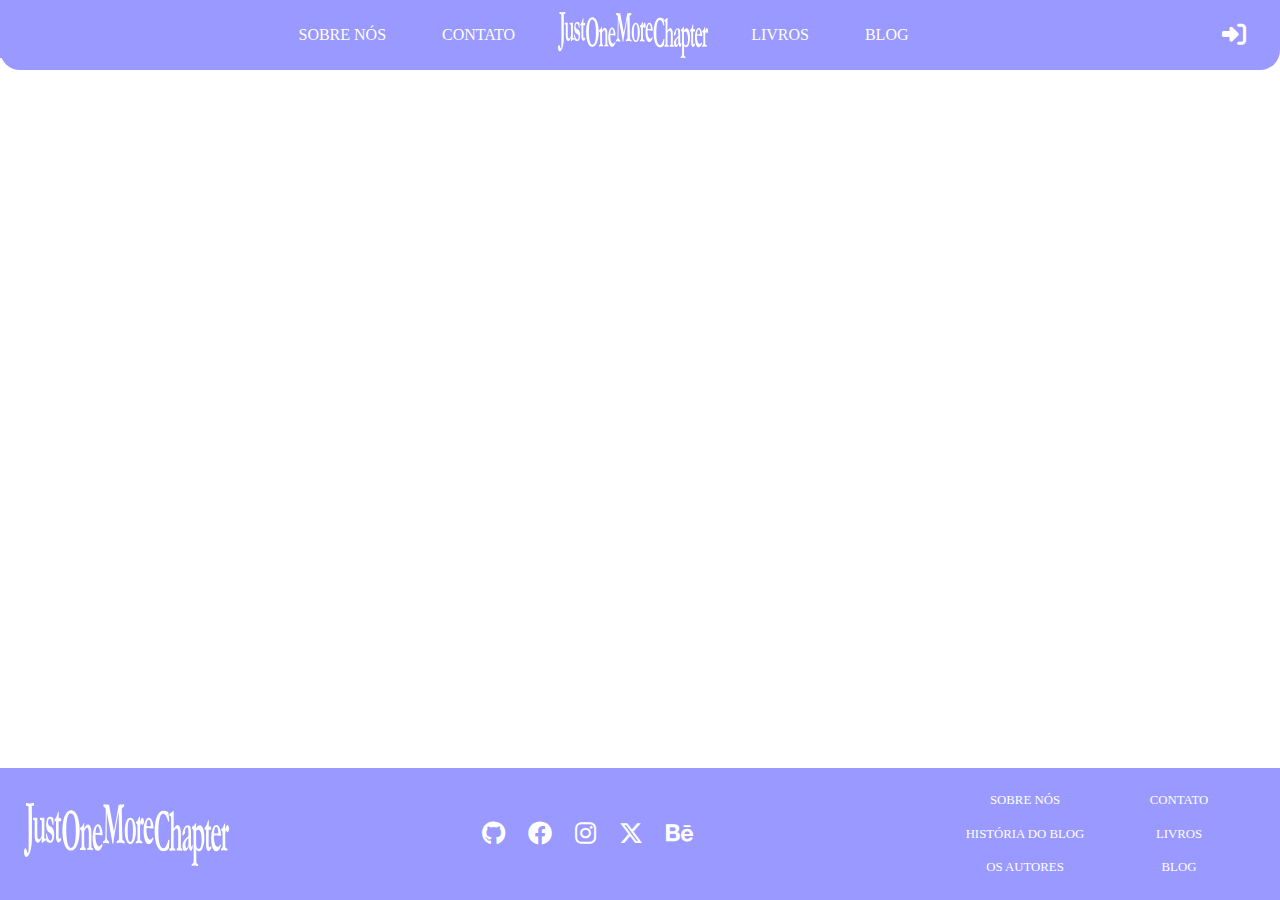
<file: pages/livros/livros.html>
<!DOCTYPE html>
<html lang="pt-br">
<head>
    <meta charset="UTF-8">
    <meta name="viewport" content="width=device-width,
      initial-scale=1.0">

    <link href="../../ativos/bootstrap/css/bootstrap.css" rel="stylesheet">
    <link href="../../ativos/icons/css/all.css" rel="stylesheet">

    <link href="../../ativos/componentes/body.css" rel="stylesheet">
    <link href="../../ativos/componentes/tipografia.css" rel="stylesheet">

    <link href="../../ativos/componentes/navbar.css" rel="stylesheet">
    <link href="../../ativos/componentes/footer.css" rel="stylesheet">

    <title>Livros</title>
</head>
<body>

    <nav class="navbar navbar-expand-lg">
        <div class="container-fluid text-center">
            <!-- Logo quando o navbar for encolhido -->
            <a class="navbar-brand
                            d-lg-none
                            d-xl-block
                            d-xl-none
                            d-xxl-block
                            d-xxl-none ms-4"
               href="../index/index.html">
                <img src="../../ativos/images/logo/svg/logo-branco.svg"
                     alt="Logo" width="150">
            </a>

            <!-- Controle do botão e do icon de quando o navbar é encolhido -->
            <button class="navbar-toggler collapsed
                d-lg-none flex-column justify-content-around me-4"
                    type="button" data-bs-toggle="collapse"
                    data-bs-target="#navbarNavDropdown"
                    aria-controls="navbarNavDropdown"
                    aria-expanded="false" aria-label="Toggler Navegação">
                <span class="toggler-icon top-bar"></span>
                <span class="toggler-icon middle-bar"></span>
                <span class="toggler-icon bottom-bar"></span>
            </button>

            <div class="collapse navbar-collapse justify-content-center" id="navbarNavDropdown">
                <ul class="navbar-nav d-flex align-items-center">

                    <li class="nav-item dropdown">
                        <a class="nav-link" href="../sobre-nos/sobre-nos.html" aria-expanded="false">
                            Sobre Nós
                        </a>
                        <ul class="dropdown-menu text-center">
                            <li><a class="dropdown-item" href="../historia-do-blog/historia-do-blog.html">História do Blog</a></li>
                            <li><a class="dropdown-item" href="../os-autores/autores.html">Os Autores</a></li>
                        </ul>
                    </li>

                    <li class="nav-item">
                        <a class="nav-link" aria-current="page" href="../contato/contato.html">Contato</a>
                    </li>

                    <li class="nav-item
                                    d-none d-sm-block d-sm-none
                                    d-md-block d-md-none d-lg-block">
                        <a class="navbar-brand" href="../index/index.html">
                            <img src="../../ativos/images/logo/svg/logo-branco.svg" alt="Logo" width="150">
                        </a>
                    </li>

                    <li class="nav-item">
                        <a class="nav-link" href="../livros/livros.html">Livros</a>
                    </li>

                    <li class="nav-item">
                        <a class="nav-link" href="../blog/blog.html">Blog</a>
                    </li>

                    <li class="nav-item
                                    d-lg-none
                                    d-xl-block
                                    d-xl-none
                                    d-xxl-block
                                    d-xxl-none">
                        <a class="nav-link" href="../login/login.html"><i class="fa-solid fa-right-to-bracket fa-xl"></i></a>
                    </li>
                </ul>
            </div>

            <a class="link-secondary
                    d-none d-sm-block d-sm-none
                    d-md-block d-md-none d-lg-block
                    me-4" aria-label="Login" href="../login/login.html">
                <i class="fa-solid fa-right-to-bracket fa-xl"></i>
            </a>
        </div>
    </nav>

    <main>

    </main>

    <footer>
        <div class="container-fluid pe-4 ps-4 pt-3 pb-3">
            <div class="row">
                <div class="col col-4 col-lg-2 me-lg-2 align-self-center">
                    <a class=""
                       href="../index/index.html">
                        <img src="../../ativos/images/logo/svg/logo-branco.svg"
                             alt="Logo" class="img-fluid">
                    </a>
                </div>
                <div class="col me-lg-2 d-flex align-self-center justify-content-center align-items-center">
                    <a class="link-secondary me-2" href="#"><i class="fa-brands fa-github fa-xl"></i>
                    </a>
                    <a class="link-secondary me-2" href="#"><i class="fa-brands fa-facebook fa-xl"></i>
                    </a>
                    <a class="link-secondary me-2" href="#"><i class="fa-brands fa-instagram fa-xl"></i>
                    </a>
                    <a class="link-secondary me-2" href="#"><i class="fa-brands fa-x-twitter fa-xl"></i>
                    </a>
                    <a class="link-secondary me-2" href="#"><i class="fa-brands fa-behance fa-xl"></i>
                    </a>
                </div>
                <div class="col text-center col-12 mt-2 mt-lg-0 col-lg-3 d-flex justify-content-center align-items-center">
                    <div class="row w-100 h-100">
                        <ul class="col align-self-center d-grid justify-content-center align-items-center">
                            <li class="nav-item"><a class="nav-link" aria-current="page" href="../sobre-nos/sobre-nos.html">Sobre Nós</a></li>
                            <li class="nav-item"><a class="nav-link" aria-current="page" href="../sobre-nos/sobre-nos.html">História do Blog</a></li>
                            <li class="nav-item"><a class="nav-link" aria-current="page" href="../sobre-nos/sobre-nos.html">Os Autores</a></li>
                        </ul>
                        <ul class="col align-self-center d-grid justify-content-center align-items-center">
                            <li class="nav-item"><a class="nav-link" aria-current="page" href="../contato/contato.html">Contato</a></li>
                            <li class="nav-item"><a class="nav-link" aria-current="page" href="../livros/livros.html">Livros</a></li>
                            <li class="nav-item"><a class="nav-link" aria-current="page" href="../blog/blog.html">Blog</a></li>
                        </ul>
                    </div>
                </div>
            </div>
        </div>
    </footer>

<script src="../../ativos/bootstrap/js/bootstrap.bundle.js"></script>

</body>
</html>
</file>
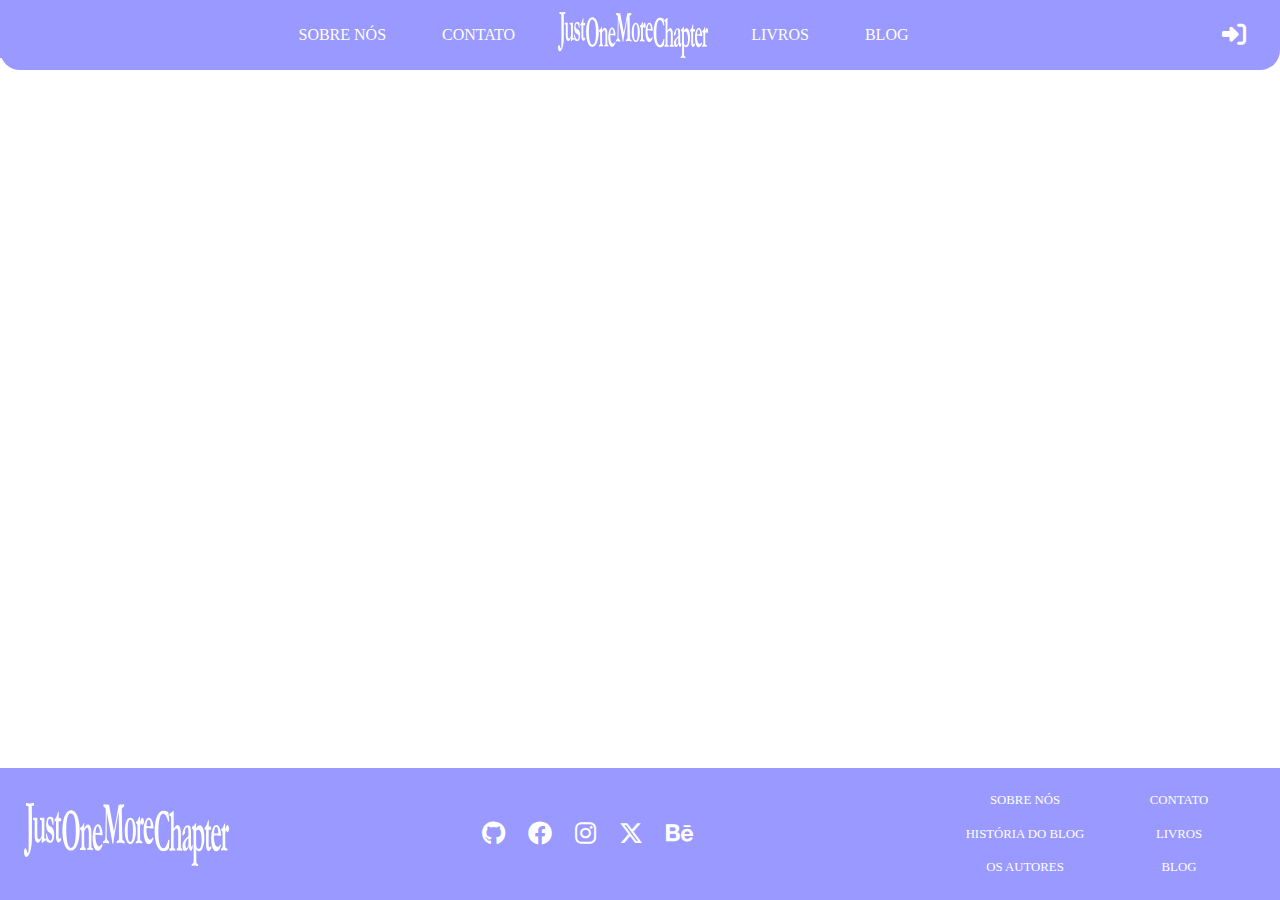
<file: pages/login/login.html>
<!DOCTYPE html>
<html lang="pt-br">
<head>
    <meta charset="UTF-8">
    <meta name="viewport" content="width=device-width,
      initial-scale=1.0">

    <link href="../../ativos/bootstrap/css/bootstrap.css" rel="stylesheet">
    <link href="../../ativos/icons/css/all.css" rel="stylesheet">

    <link href="../../ativos/componentes/body.css" rel="stylesheet">
    <link href="../../ativos/componentes/tipografia.css" rel="stylesheet">

    <link href="../../ativos/componentes/navbar.css" rel="stylesheet">
    <link href="../../ativos/componentes/footer.css" rel="stylesheet">

    <title>Login</title>
</head>
<body>

    <nav class="navbar navbar-expand-lg">
        <div class="container-fluid text-center">
            <!-- Logo quando o navbar for encolhido -->
            <a class="navbar-brand
                            d-lg-none
                            d-xl-block
                            d-xl-none
                            d-xxl-block
                            d-xxl-none ms-4"
               href="../index/index.html">
                <img src="../../ativos/images/logo/svg/logo-branco.svg"
                     alt="Logo" width="150">
            </a>

            <!-- Controle do botão e do icon de quando o navbar é encolhido -->
            <button class="navbar-toggler collapsed
                d-lg-none flex-column justify-content-around me-4"
                    type="button" data-bs-toggle="collapse"
                    data-bs-target="#navbarNavDropdown"
                    aria-controls="navbarNavDropdown"
                    aria-expanded="false" aria-label="Toggler Navegação">
                <span class="toggler-icon top-bar"></span>
                <span class="toggler-icon middle-bar"></span>
                <span class="toggler-icon bottom-bar"></span>
            </button>

            <div class="collapse navbar-collapse justify-content-center" id="navbarNavDropdown">
                <ul class="navbar-nav d-flex align-items-center">

                    <li class="nav-item dropdown">
                        <a class="nav-link" href="../sobre-nos/sobre-nos.html" aria-expanded="false">
                            Sobre Nós
                        </a>
                        <ul class="dropdown-menu text-center">
                            <li><a class="dropdown-item" href="../historia-do-blog/historia-do-blog.html">História do Blog</a></li>
                            <li><a class="dropdown-item" href="../os-autores/autores.html">Os Autores</a></li>
                        </ul>
                    </li>

                    <li class="nav-item">
                        <a class="nav-link" aria-current="page" href="../contato/contato.html">Contato</a>
                    </li>

                    <li class="nav-item
                                    d-none d-sm-block d-sm-none
                                    d-md-block d-md-none d-lg-block">
                        <a class="navbar-brand" href="../index/index.html">
                            <img src="../../ativos/images/logo/svg/logo-branco.svg" alt="Logo" width="150">
                        </a>
                    </li>

                    <li class="nav-item">
                        <a class="nav-link" href="../livros/livros.html">Livros</a>
                    </li>

                    <li class="nav-item">
                        <a class="nav-link" href="../blog/blog.html">Blog</a>
                    </li>

                    <li class="nav-item
                                    d-lg-none
                                    d-xl-block
                                    d-xl-none
                                    d-xxl-block
                                    d-xxl-none">
                        <a class="nav-link" href="../login/login.html"><i class="fa-solid fa-right-to-bracket fa-xl"></i></a>
                    </li>
                </ul>
            </div>

            <a class="link-secondary
                    d-none d-sm-block d-sm-none
                    d-md-block d-md-none d-lg-block
                    me-4" aria-label="Login" href="../login/login.html">
                <i class="fa-solid fa-right-to-bracket fa-xl"></i>
            </a>
        </div>
    </nav>

    <main>

    </main>

    <footer>
        <div class="container-fluid pe-4 ps-4 pt-3 pb-3">
            <div class="row">
                <div class="col col-4 col-lg-2 me-lg-2 align-self-center">
                    <a class=""
                       href="../index/index.html">
                        <img src="../../ativos/images/logo/svg/logo-branco.svg"
                             alt="Logo" class="img-fluid">
                    </a>
                </div>
                <div class="col me-lg-2 d-flex align-self-center justify-content-center align-items-center">
                    <a class="link-secondary me-2" href="#"><i class="fa-brands fa-github fa-xl"></i>
                    </a>
                    <a class="link-secondary me-2" href="#"><i class="fa-brands fa-facebook fa-xl"></i>
                    </a>
                    <a class="link-secondary me-2" href="#"><i class="fa-brands fa-instagram fa-xl"></i>
                    </a>
                    <a class="link-secondary me-2" href="#"><i class="fa-brands fa-x-twitter fa-xl"></i>
                    </a>
                    <a class="link-secondary me-2" href="#"><i class="fa-brands fa-behance fa-xl"></i>
                    </a>
                </div>
                <div class="col text-center col-12 mt-2 mt-lg-0 col-lg-3 d-flex justify-content-center align-items-center">
                    <div class="row w-100 h-100">
                        <ul class="col align-self-center d-grid justify-content-center align-items-center">
                            <li class="nav-item"><a class="nav-link" aria-current="page" href="../sobre-nos/sobre-nos.html">Sobre Nós</a></li>
                            <li class="nav-item"><a class="nav-link" aria-current="page" href="../sobre-nos/sobre-nos.html">História do Blog</a></li>
                            <li class="nav-item"><a class="nav-link" aria-current="page" href="../sobre-nos/sobre-nos.html">Os Autores</a></li>
                        </ul>
                        <ul class="col align-self-center d-grid justify-content-center align-items-center">
                            <li class="nav-item"><a class="nav-link" aria-current="page" href="../contato/contato.html">Contato</a></li>
                            <li class="nav-item"><a class="nav-link" aria-current="page" href="../livros/livros.html">Livros</a></li>
                            <li class="nav-item"><a class="nav-link" aria-current="page" href="../blog/blog.html">Blog</a></li>
                        </ul>
                    </div>
                </div>
            </div>
        </div>
    </footer>

<script src="../../ativos/bootstrap/js/bootstrap.bundle.js"></script>

</body>
</html>
</file>
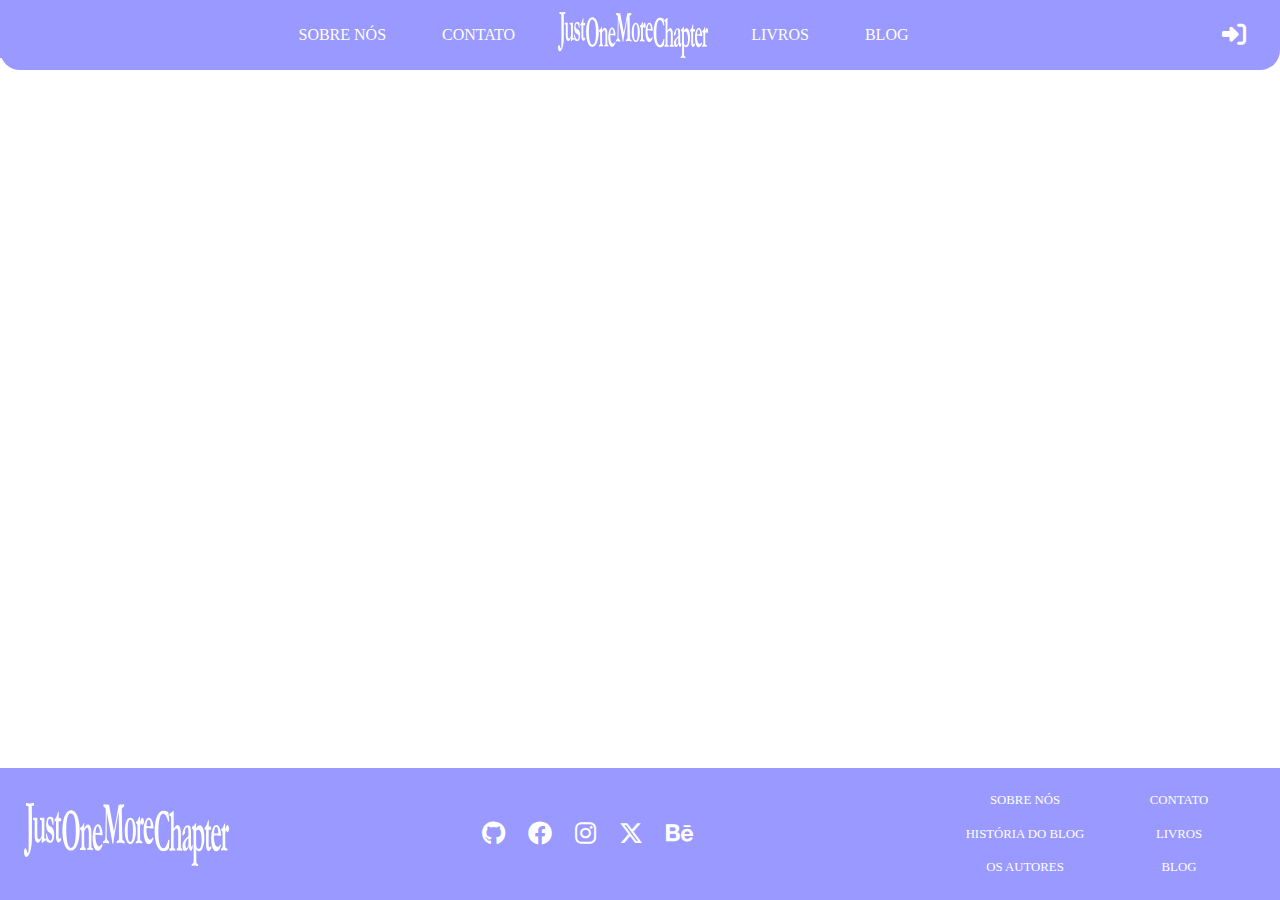
<file: pages/lucas-souza-dos-santos/lucas-souza-dos-santos.html>
<!DOCTYPE html>
<html lang="pt-br">
<head>
    <meta charset="UTF-8">
    <meta name="viewport" content="width=device-width,
      initial-scale=1.0">

    <link href="../../ativos/bootstrap/css/bootstrap.css" rel="stylesheet">
    <link href="../../ativos/icons/css/all.css" rel="stylesheet">

    <link href="../../ativos/componentes/body.css" rel="stylesheet">
    <link href="../../ativos/componentes/tipografia.css" rel="stylesheet">

    <link href="../../ativos/componentes/navbar.css" rel="stylesheet">
    <link href="../../ativos/componentes/footer.css" rel="stylesheet">

    <title>Luscas Souza Dos Santos</title>
</head>
<body>

    <nav class="navbar navbar-expand-lg">
        <div class="container-fluid text-center">
            <!-- Logo quando o navbar for encolhido -->
            <a class="navbar-brand
                            d-lg-none
                            d-xl-block
                            d-xl-none
                            d-xxl-block
                            d-xxl-none ms-4"
               href="../index/index.html">
                <img src="../../ativos/images/logo/svg/logo-branco.svg"
                     alt="Logo" width="150">
            </a>

            <!-- Controle do botão e do icon de quando o navbar é encolhido -->
            <button class="navbar-toggler collapsed
                d-lg-none flex-column justify-content-around me-4"
                    type="button" data-bs-toggle="collapse"
                    data-bs-target="#navbarNavDropdown"
                    aria-controls="navbarNavDropdown"
                    aria-expanded="false" aria-label="Toggler Navegação">
                <span class="toggler-icon top-bar"></span>
                <span class="toggler-icon middle-bar"></span>
                <span class="toggler-icon bottom-bar"></span>
            </button>

            <div class="collapse navbar-collapse justify-content-center" id="navbarNavDropdown">
                <ul class="navbar-nav d-flex align-items-center">

                    <li class="nav-item dropdown">
                        <a class="nav-link" href="../sobre-nos/sobre-nos.html" aria-expanded="false">
                            Sobre Nós
                        </a>
                        <ul class="dropdown-menu text-center">
                            <li><a class="dropdown-item" href="../historia-do-blog/historia-do-blog.html">História do Blog</a></li>
                            <li><a class="dropdown-item" href="../os-autores/autores.html">Os Autores</a></li>
                        </ul>
                    </li>

                    <li class="nav-item">
                        <a class="nav-link" aria-current="page" href="../contato/contato.html">Contato</a>
                    </li>

                    <li class="nav-item
                                    d-none d-sm-block d-sm-none
                                    d-md-block d-md-none d-lg-block">
                        <a class="navbar-brand" href="../index/index.html">
                            <img src="../../ativos/images/logo/svg/logo-branco.svg" alt="Logo" width="150">
                        </a>
                    </li>

                    <li class="nav-item">
                        <a class="nav-link" href="../livros/livros.html">Livros</a>
                    </li>

                    <li class="nav-item">
                        <a class="nav-link" href="../blog/blog.html">Blog</a>
                    </li>

                    <li class="nav-item
                                    d-lg-none
                                    d-xl-block
                                    d-xl-none
                                    d-xxl-block
                                    d-xxl-none">
                        <a class="nav-link" href="../login/login.html"><i class="fa-solid fa-right-to-bracket fa-xl"></i></a>
                    </li>
                </ul>
            </div>

            <a class="link-secondary
                    d-none d-sm-block d-sm-none
                    d-md-block d-md-none d-lg-block
                    me-4" aria-label="Login" href="../login/login.html">
                <i class="fa-solid fa-right-to-bracket fa-xl"></i>
            </a>
        </div>
    </nav>

    <main>

    </main>

    <footer>
        <div class="container-fluid pe-4 ps-4 pt-3 pb-3">
            <div class="row">
                <div class="col col-4 col-lg-2 me-lg-2 align-self-center">
                    <a class=""
                       href="../index/index.html">
                        <img src="../../ativos/images/logo/svg/logo-branco.svg"
                             alt="Logo" class="img-fluid">
                    </a>
                </div>
                <div class="col me-lg-2 d-flex align-self-center justify-content-center align-items-center">
                    <a class="link-secondary me-2" href="#"><i class="fa-brands fa-github fa-xl"></i>
                    </a>
                    <a class="link-secondary me-2" href="#"><i class="fa-brands fa-facebook fa-xl"></i>
                    </a>
                    <a class="link-secondary me-2" href="#"><i class="fa-brands fa-instagram fa-xl"></i>
                    </a>
                    <a class="link-secondary me-2" href="#"><i class="fa-brands fa-x-twitter fa-xl"></i>
                    </a>
                    <a class="link-secondary me-2" href="#"><i class="fa-brands fa-behance fa-xl"></i>
                    </a>
                </div>
                <div class="col text-center col-12 mt-2 mt-lg-0 col-lg-3 d-flex justify-content-center align-items-center">
                    <div class="row w-100 h-100">
                        <ul class="col align-self-center d-grid justify-content-center align-items-center">
                            <li class="nav-item"><a class="nav-link" aria-current="page" href="../sobre-nos/sobre-nos.html">Sobre Nós</a></li>
                            <li class="nav-item"><a class="nav-link" aria-current="page" href="../sobre-nos/sobre-nos.html">História do Blog</a></li>
                            <li class="nav-item"><a class="nav-link" aria-current="page" href="../sobre-nos/sobre-nos.html">Os Autores</a></li>
                        </ul>
                        <ul class="col align-self-center d-grid justify-content-center align-items-center">
                            <li class="nav-item"><a class="nav-link" aria-current="page" href="../contato/contato.html">Contato</a></li>
                            <li class="nav-item"><a class="nav-link" aria-current="page" href="../livros/livros.html">Livros</a></li>
                            <li class="nav-item"><a class="nav-link" aria-current="page" href="../blog/blog.html">Blog</a></li>
                        </ul>
                    </div>
                </div>
            </div>
        </div>
    </footer>

<script src="../../ativos/bootstrap/js/bootstrap.bundle.js"></script>

</body>
</html>
</file>
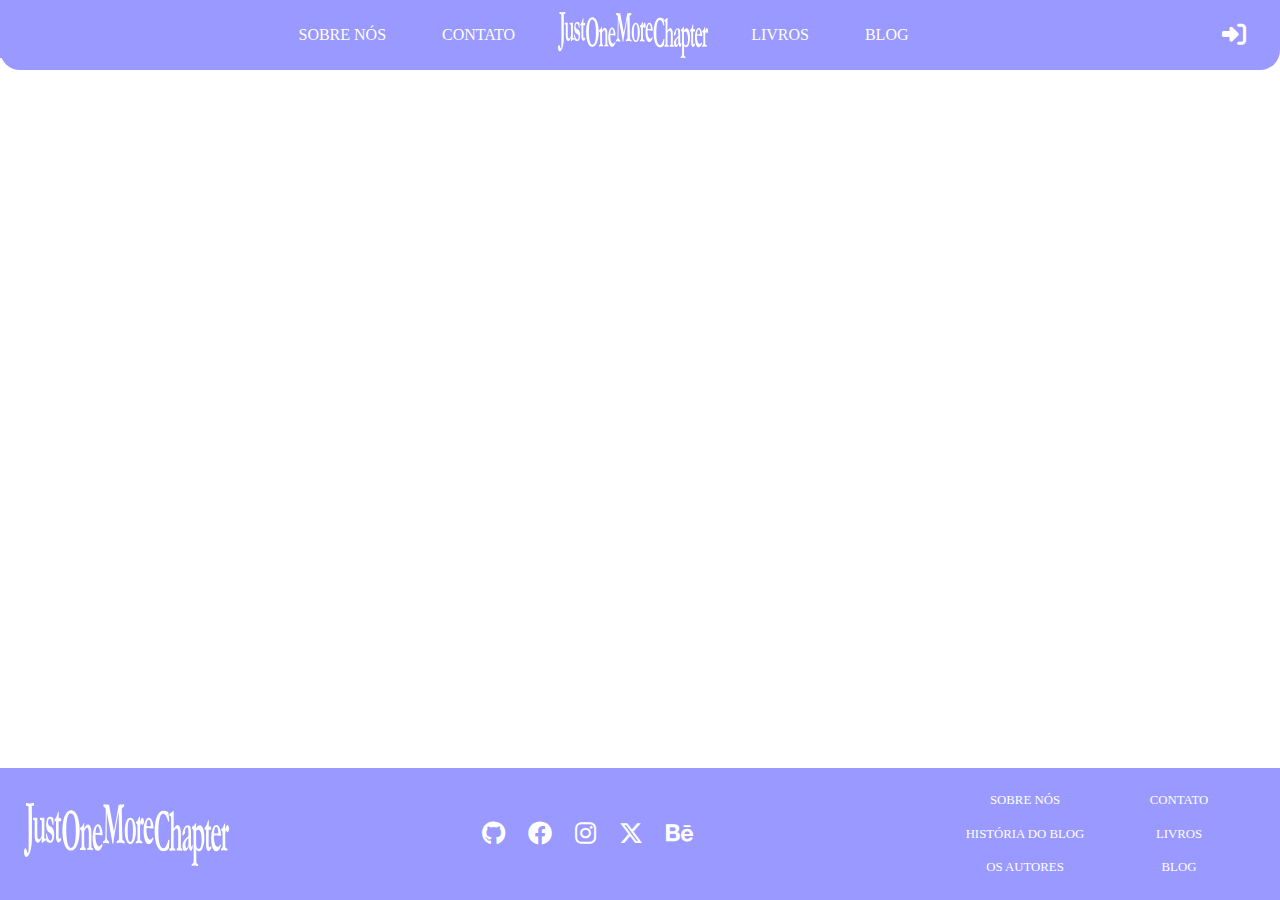
<file: pages/maria-luiza-fernandes/maria-luiza-fernandes.html>
<!DOCTYPE html>
<html lang="pt-br">
<head>
  <meta charset="UTF-8">
  <meta name="viewport" content="width=device-width,
      initial-scale=1.0">

  <link href="../../ativos/bootstrap/css/bootstrap.css" rel="stylesheet">
  <link href="../../ativos/icons/css/all.css" rel="stylesheet">

  <link href="../../ativos/componentes/body.css" rel="stylesheet">
  <link href="../../ativos/componentes/tipografia.css" rel="stylesheet">

  <link href="../../ativos/componentes/navbar.css" rel="stylesheet">
  <link href="../../ativos/componentes/footer.css" rel="stylesheet">

  <title>Maria Luiza Fernandes</title>
</head>
<body>

  <nav class="navbar navbar-expand-lg">
    <div class="container-fluid text-center">
      <!-- Logo quando o navbar for encolhido -->
      <a class="navbar-brand
                          d-lg-none
                          d-xl-block
                          d-xl-none
                          d-xxl-block
                          d-xxl-none ms-4"
         href="../index/index.html">
        <img src="../../ativos/images/logo/svg/logo-branco.svg"
             alt="Logo" width="150">
      </a>

      <!-- Controle do botão e do icon de quando o navbar é encolhido -->
      <button class="navbar-toggler collapsed
              d-lg-none flex-column justify-content-around me-4"
              type="button" data-bs-toggle="collapse"
              data-bs-target="#navbarNavDropdown"
              aria-controls="navbarNavDropdown"
              aria-expanded="false" aria-label="Toggler Navegação">
        <span class="toggler-icon top-bar"></span>
        <span class="toggler-icon middle-bar"></span>
        <span class="toggler-icon bottom-bar"></span>
      </button>

      <div class="collapse navbar-collapse justify-content-center" id="navbarNavDropdown">
        <ul class="navbar-nav d-flex align-items-center">

          <li class="nav-item dropdown">
            <a class="nav-link" href="../sobre-nos/sobre-nos.html" aria-expanded="false">
              Sobre Nós
            </a>
            <ul class="dropdown-menu text-center">
              <li><a class="dropdown-item" href="../historia-do-blog/historia-do-blog.html">História do Blog</a></li>
              <li><a class="dropdown-item" href="../os-autores/autores.html">Os Autores</a></li>
            </ul>
          </li>

          <li class="nav-item">
            <a class="nav-link" aria-current="page" href="../contato/contato.html">Contato</a>
          </li>

          <li class="nav-item
                                  d-none d-sm-block d-sm-none
                                  d-md-block d-md-none d-lg-block">
            <a class="navbar-brand" href="../index/index.html">
              <img src="../../ativos/images/logo/svg/logo-branco.svg" alt="Logo" width="150">
            </a>
          </li>

          <li class="nav-item">
            <a class="nav-link" href="../livros/livros.html">Livros</a>
          </li>

          <li class="nav-item">
            <a class="nav-link" href="../blog/blog.html">Blog</a>
          </li>

          <li class="nav-item
                                  d-lg-none
                                  d-xl-block
                                  d-xl-none
                                  d-xxl-block
                                  d-xxl-none">
            <a class="nav-link" href="../login/login.html"><i class="fa-solid fa-right-to-bracket fa-xl"></i></a>
          </li>
        </ul>
      </div>

      <a class="link-secondary
                  d-none d-sm-block d-sm-none
                  d-md-block d-md-none d-lg-block
                  me-4" aria-label="Login" href="../login/login.html">
        <i class="fa-solid fa-right-to-bracket fa-xl"></i>
      </a>
    </div>
  </nav>

  <main>

  </main>

  <footer>
    <div class="container-fluid pe-4 ps-4 pt-3 pb-3">
      <div class="row">
        <div class="col col-4 col-lg-2 me-lg-2 align-self-center">
          <a class=""
             href="../index/index.html">
            <img src="../../ativos/images/logo/svg/logo-branco.svg"
                 alt="Logo" class="img-fluid">
          </a>
        </div>
        <div class="col me-lg-2 d-flex align-self-center justify-content-center align-items-center">
          <a class="link-secondary me-2" href="#"><i class="fa-brands fa-github fa-xl"></i>
          </a>
          <a class="link-secondary me-2" href="#"><i class="fa-brands fa-facebook fa-xl"></i>
          </a>
          <a class="link-secondary me-2" href="#"><i class="fa-brands fa-instagram fa-xl"></i>
          </a>
          <a class="link-secondary me-2" href="#"><i class="fa-brands fa-x-twitter fa-xl"></i>
          </a>
          <a class="link-secondary me-2" href="#"><i class="fa-brands fa-behance fa-xl"></i>
          </a>
        </div>
        <div class="col text-center col-12 mt-2 mt-lg-0 col-lg-3 d-flex justify-content-center align-items-center">
          <div class="row w-100 h-100">
            <ul class="col align-self-center d-grid justify-content-center align-items-center">
              <li class="nav-item"><a class="nav-link" aria-current="page" href="../sobre-nos/sobre-nos.html">Sobre Nós</a></li>
              <li class="nav-item"><a class="nav-link" aria-current="page" href="../sobre-nos/sobre-nos.html">História do Blog</a></li>
              <li class="nav-item"><a class="nav-link" aria-current="page" href="../sobre-nos/sobre-nos.html">Os Autores</a></li>
            </ul>
            <ul class="col align-self-center d-grid justify-content-center align-items-center">
              <li class="nav-item"><a class="nav-link" aria-current="page" href="../contato/contato.html">Contato</a></li>
              <li class="nav-item"><a class="nav-link" aria-current="page" href="../livros/livros.html">Livros</a></li>
              <li class="nav-item"><a class="nav-link" aria-current="page" href="../blog/blog.html">Blog</a></li>
            </ul>
          </div>
        </div>
      </div>
    </div>
  </footer>

<script src="../../ativos/bootstrap/js/bootstrap.bundle.js"></script>

</body>
</html>
</file>
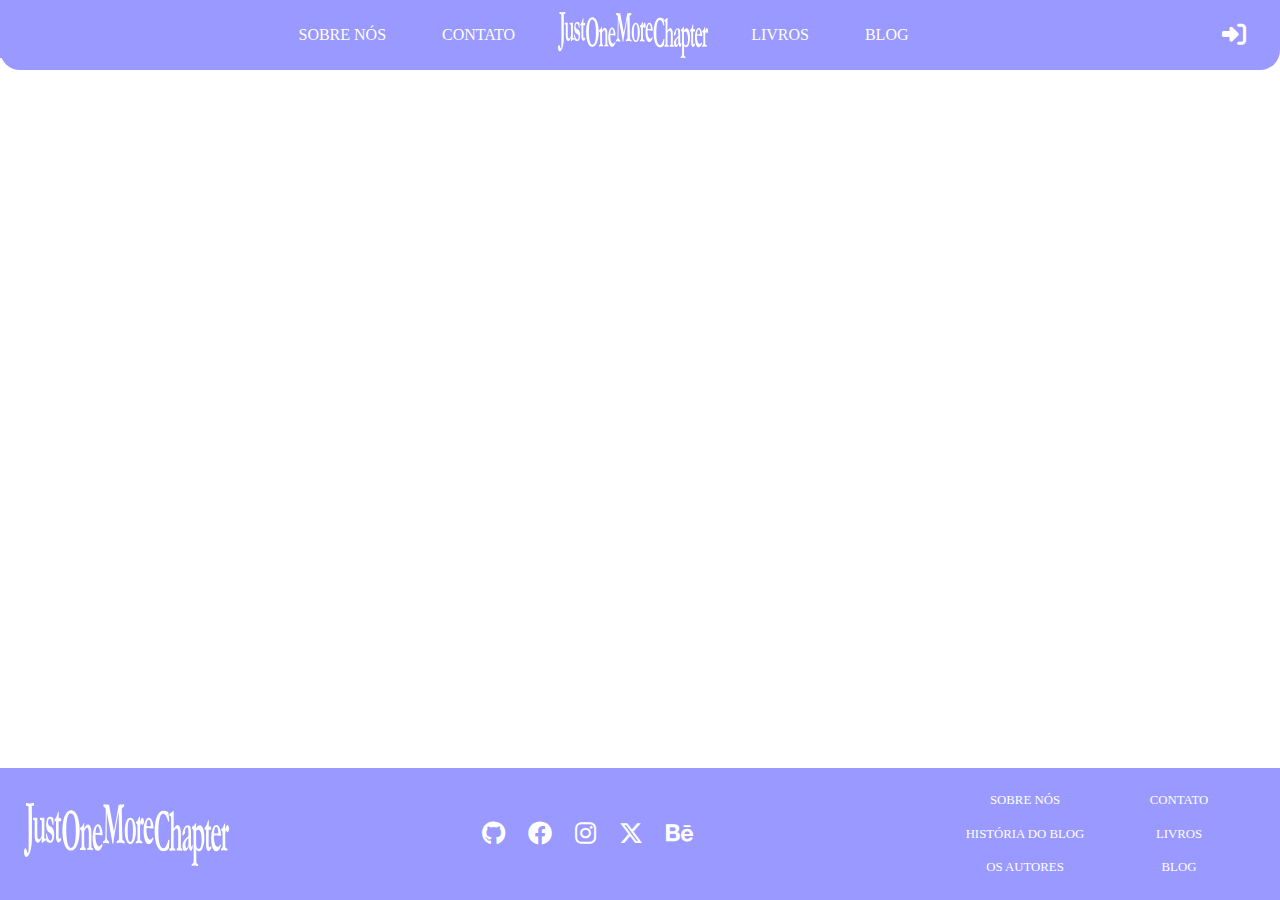
<file: pages/os-autores/autores.html>
<!DOCTYPE html>
<html lang="pt-br">
<head>
    <meta charset="UTF-8">
    <meta name="viewport" content="width=device-width,
      initial-scale=1.0">

    <link href="../../ativos/bootstrap/css/bootstrap.css" rel="stylesheet">
    <link href="../../ativos/icons/css/all.css" rel="stylesheet">

    <link href="../../ativos/componentes/body.css" rel="stylesheet">
    <link href="../../ativos/componentes/tipografia.css" rel="stylesheet">

    <link href="../../ativos/componentes/navbar.css" rel="stylesheet">
    <link href="../../ativos/componentes/footer.css" rel="stylesheet">

    <title>Os Autores</title>
</head>
<body>

    <nav class="navbar navbar-expand-lg">
        <div class="container-fluid text-center">
            <!-- Logo quando o navbar for encolhido -->
            <a class="navbar-brand
                            d-lg-none
                            d-xl-block
                            d-xl-none
                            d-xxl-block
                            d-xxl-none ms-4"
               href="../index/index.html">
                <img src="../../ativos/images/logo/svg/logo-branco.svg"
                     alt="Logo" width="150">
            </a>

            <!-- Controle do botão e do icon de quando o navbar é encolhido -->
            <button class="navbar-toggler collapsed
                d-lg-none flex-column justify-content-around me-4"
                    type="button" data-bs-toggle="collapse"
                    data-bs-target="#navbarNavDropdown"
                    aria-controls="navbarNavDropdown"
                    aria-expanded="false" aria-label="Toggler Navegação">
                <span class="toggler-icon top-bar"></span>
                <span class="toggler-icon middle-bar"></span>
                <span class="toggler-icon bottom-bar"></span>
            </button>

            <div class="collapse navbar-collapse justify-content-center" id="navbarNavDropdown">
                <ul class="navbar-nav d-flex align-items-center">

                    <li class="nav-item dropdown">
                        <a class="nav-link" href="../sobre-nos/sobre-nos.html" aria-expanded="false">
                            Sobre Nós
                        </a>
                        <ul class="dropdown-menu text-center">
                            <li><a class="dropdown-item" href="../historia-do-blog/historia-do-blog.html">História do Blog</a></li>
                            <li><a class="dropdown-item" href="../os-autores/autores.html">Os Autores</a></li>
                        </ul>
                    </li>

                    <li class="nav-item">
                        <a class="nav-link" aria-current="page" href="../contato/contato.html">Contato</a>
                    </li>

                    <li class="nav-item
                                    d-none d-sm-block d-sm-none
                                    d-md-block d-md-none d-lg-block">
                        <a class="navbar-brand" href="../index/index.html">
                            <img src="../../ativos/images/logo/svg/logo-branco.svg" alt="Logo" width="150">
                        </a>
                    </li>

                    <li class="nav-item">
                        <a class="nav-link" href="../livros/livros.html">Livros</a>
                    </li>

                    <li class="nav-item">
                        <a class="nav-link" href="../blog/blog.html">Blog</a>
                    </li>

                    <li class="nav-item
                                    d-lg-none
                                    d-xl-block
                                    d-xl-none
                                    d-xxl-block
                                    d-xxl-none">
                        <a class="nav-link" href="../login/login.html"><i class="fa-solid fa-right-to-bracket fa-xl"></i></a>
                    </li>
                </ul>
            </div>

            <a class="link-secondary
                    d-none d-sm-block d-sm-none
                    d-md-block d-md-none d-lg-block
                    me-4" aria-label="Login" href="../login/login.html">
                <i class="fa-solid fa-right-to-bracket fa-xl"></i>
            </a>
        </div>
    </nav>

    <main>

    </main>

    <footer>
        <div class="container-fluid pe-4 ps-4 pt-3 pb-3">
            <div class="row">
                <div class="col col-4 col-lg-2 me-lg-2 align-self-center">
                    <a class=""
                       href="../index/index.html">
                        <img src="../../ativos/images/logo/svg/logo-branco.svg"
                             alt="Logo" class="img-fluid">
                    </a>
                </div>
                <div class="col me-lg-2 d-flex align-self-center justify-content-center align-items-center">
                    <a class="link-secondary me-2" href="#"><i class="fa-brands fa-github fa-xl"></i>
                    </a>
                    <a class="link-secondary me-2" href="#"><i class="fa-brands fa-facebook fa-xl"></i>
                    </a>
                    <a class="link-secondary me-2" href="#"><i class="fa-brands fa-instagram fa-xl"></i>
                    </a>
                    <a class="link-secondary me-2" href="#"><i class="fa-brands fa-x-twitter fa-xl"></i>
                    </a>
                    <a class="link-secondary me-2" href="#"><i class="fa-brands fa-behance fa-xl"></i>
                    </a>
                </div>
                <div class="col text-center col-12 mt-2 mt-lg-0 col-lg-3 d-flex justify-content-center align-items-center">
                    <div class="row w-100 h-100">
                        <ul class="col align-self-center d-grid justify-content-center align-items-center">
                            <li class="nav-item"><a class="nav-link" aria-current="page" href="../sobre-nos/sobre-nos.html">Sobre Nós</a></li>
                            <li class="nav-item"><a class="nav-link" aria-current="page" href="../sobre-nos/sobre-nos.html">História do Blog</a></li>
                            <li class="nav-item"><a class="nav-link" aria-current="page" href="../sobre-nos/sobre-nos.html">Os Autores</a></li>
                        </ul>
                        <ul class="col align-self-center d-grid justify-content-center align-items-center">
                            <li class="nav-item"><a class="nav-link" aria-current="page" href="../contato/contato.html">Contato</a></li>
                            <li class="nav-item"><a class="nav-link" aria-current="page" href="../livros/livros.html">Livros</a></li>
                            <li class="nav-item"><a class="nav-link" aria-current="page" href="../blog/blog.html">Blog</a></li>
                        </ul>
                    </div>
                </div>
            </div>
        </div>
    </footer>

<script src="../../ativos/bootstrap/js/bootstrap.bundle.js"></script>

</body>
</html>
</file>
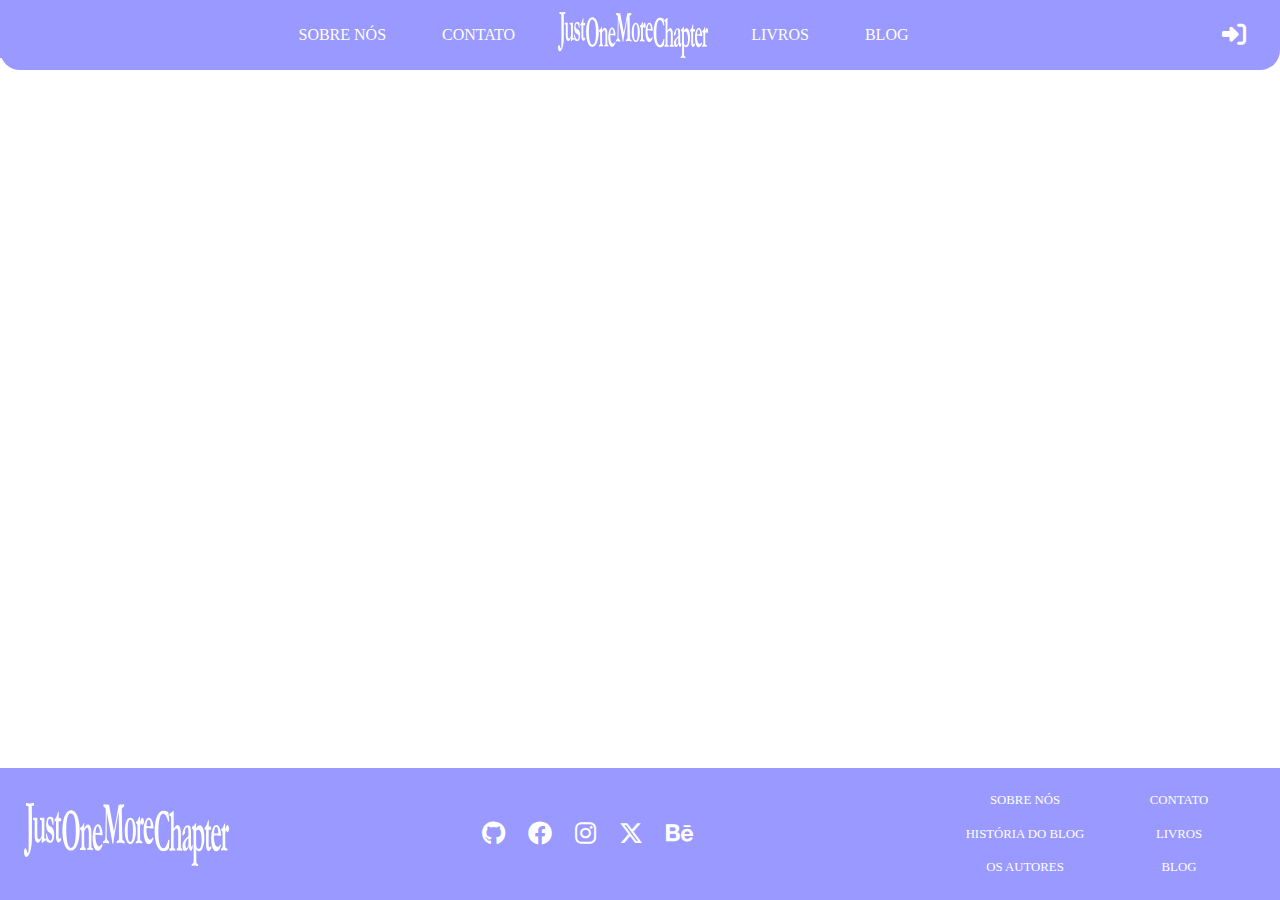
<file: pages/sobre-nos/sobre-nos.html>
<!DOCTYPE html>
<html lang="pt-br">
<head>
    <meta charset="UTF-8">
    <meta name="viewport" content="width=device-width,
      initial-scale=1.0">

    <link href="../../ativos/bootstrap/css/bootstrap.css" rel="stylesheet">
    <link href="../../ativos/icons/css/all.css" rel="stylesheet">

    <link href="../../ativos/componentes/body.css" rel="stylesheet">
    <link href="../../ativos/componentes/tipografia.css" rel="stylesheet">

    <link href="../../ativos/componentes/navbar.css" rel="stylesheet">
    <link href="../../ativos/componentes/footer.css" rel="stylesheet">

    <title>Sobre Nós</title>
</head>
<body>

    <nav class="navbar navbar-expand-lg">
        <div class="container-fluid text-center">
            <!-- Logo quando o navbar for encolhido -->
            <a class="navbar-brand
                            d-lg-none
                            d-xl-block
                            d-xl-none
                            d-xxl-block
                            d-xxl-none ms-4"
               href="../index/index.html">
                <img src="../../ativos/images/logo/svg/logo-branco.svg"
                     alt="Logo" width="150">
            </a>

            <!-- Controle do botão e do icon de quando o navbar é encolhido -->
            <button class="navbar-toggler collapsed
                d-lg-none flex-column justify-content-around me-4"
                    type="button" data-bs-toggle="collapse"
                    data-bs-target="#navbarNavDropdown"
                    aria-controls="navbarNavDropdown"
                    aria-expanded="false" aria-label="Toggler Navegação">
                <span class="toggler-icon top-bar"></span>
                <span class="toggler-icon middle-bar"></span>
                <span class="toggler-icon bottom-bar"></span>
            </button>

            <div class="collapse navbar-collapse justify-content-center" id="navbarNavDropdown">
                <ul class="navbar-nav d-flex align-items-center">

                    <li class="nav-item dropdown">
                        <a class="nav-link" href="../sobre-nos/sobre-nos.html" aria-expanded="false">
                            Sobre Nós
                        </a>
                        <ul class="dropdown-menu text-center">
                            <li><a class="dropdown-item" href="../historia-do-blog/historia-do-blog.html">História do Blog</a></li>
                            <li><a class="dropdown-item" href="../os-autores/autores.html">Os Autores</a></li>
                        </ul>
                    </li>

                    <li class="nav-item">
                        <a class="nav-link" aria-current="page" href="../contato/contato.html">Contato</a>
                    </li>

                    <li class="nav-item
                                    d-none d-sm-block d-sm-none
                                    d-md-block d-md-none d-lg-block">
                        <a class="navbar-brand" href="../index/index.html">
                            <img src="../../ativos/images/logo/svg/logo-branco.svg" alt="Logo" width="150">
                        </a>
                    </li>

                    <li class="nav-item">
                        <a class="nav-link" href="../livros/livros.html">Livros</a>
                    </li>

                    <li class="nav-item">
                        <a class="nav-link" href="../blog/blog.html">Blog</a>
                    </li>

                    <li class="nav-item
                                    d-lg-none
                                    d-xl-block
                                    d-xl-none
                                    d-xxl-block
                                    d-xxl-none">
                        <a class="nav-link" href="../login/login.html"><i class="fa-solid fa-right-to-bracket fa-xl"></i></a>
                    </li>
                </ul>
            </div>

            <a class="link-secondary
                    d-none d-sm-block d-sm-none
                    d-md-block d-md-none d-lg-block
                    me-4" aria-label="Login" href="../login/login.html">
                <i class="fa-solid fa-right-to-bracket fa-xl"></i>
            </a>
        </div>
    </nav>

    <main>

    </main>

    <footer>
        <div class="container-fluid pe-4 ps-4 pt-3 pb-3">
            <div class="row">
                <div class="col col-4 col-lg-2 me-lg-2 align-self-center">
                    <a class=""
                       href="../index/index.html">
                        <img src="../../ativos/images/logo/svg/logo-branco.svg"
                             alt="Logo" class="img-fluid">
                    </a>
                </div>
                <div class="col me-lg-2 d-flex align-self-center justify-content-center align-items-center">
                    <a class="link-secondary me-2" href="#"><i class="fa-brands fa-github fa-xl"></i>
                    </a>
                    <a class="link-secondary me-2" href="#"><i class="fa-brands fa-facebook fa-xl"></i>
                    </a>
                    <a class="link-secondary me-2" href="#"><i class="fa-brands fa-instagram fa-xl"></i>
                    </a>
                    <a class="link-secondary me-2" href="#"><i class="fa-brands fa-x-twitter fa-xl"></i>
                    </a>
                    <a class="link-secondary me-2" href="#"><i class="fa-brands fa-behance fa-xl"></i>
                    </a>
                </div>
                <div class="col text-center col-12 mt-2 mt-lg-0 col-lg-3 d-flex justify-content-center align-items-center">
                    <div class="row w-100 h-100">
                        <ul class="col align-self-center d-grid justify-content-center align-items-center">
                            <li class="nav-item"><a class="nav-link" aria-current="page" href="../sobre-nos/sobre-nos.html">Sobre Nós</a></li>
                            <li class="nav-item"><a class="nav-link" aria-current="page" href="../sobre-nos/sobre-nos.html">História do Blog</a></li>
                            <li class="nav-item"><a class="nav-link" aria-current="page" href="../sobre-nos/sobre-nos.html">Os Autores</a></li>
                        </ul>
                        <ul class="col align-self-center d-grid justify-content-center align-items-center">
                            <li class="nav-item"><a class="nav-link" aria-current="page" href="../contato/contato.html">Contato</a></li>
                            <li class="nav-item"><a class="nav-link" aria-current="page" href="../livros/livros.html">Livros</a></li>
                            <li class="nav-item"><a class="nav-link" aria-current="page" href="../blog/blog.html">Blog</a></li>
                        </ul>
                    </div>
                </div>
            </div>
        </div>
    </footer>

<script src="../../ativos/bootstrap/js/bootstrap.bundle.js"></script>

</body>
</html>
</file>
<file: ativos/componentes/body.css>
body{
    display: grid; !important;
    min-height: 100vh;
}

nav{
    align-self: start !important;
}

main{
    margin: 0;
    padding: 10px;
    width: 100%;
    align-self: center !important;
    justify-self: center !important;
}

footer{
    align-self: self-end !important;
}
</file>
<file: ativos/componentes/tipografia.css>
@import "cores.css";

h1{
    font-family: Gloucester MT, serif;
    font-size: 4.5rem;
    margin: 0;
    letter-spacing: -0.1rem;
    text-transform: uppercase;
    padding: 0;
    word-wrap: break-word;
}

.t-page{
    color: var(--secundaria);
}

.t-article{
    color: var(--primaria);
}

p{
    font-family: "Times New Roman", serif;
    color: var(--cinza);
    font-size: 1.2rem;
    word-wrap: break-word;
    padding: 0;
    margin: 0;
}

.text-black{
    color: var(--preto);
}

.text-bold{
    font-weight: bold;
}
</file>
<file: ativos/componentes/navbar.css>
nav{
    height: 70px;
    padding: 0;
    margin: 0;
    background-color: var(--primaria);
    /* Para arredondar as bordas inferiores */
    border-bottom-left-radius: 20px;
    border-bottom-right-radius: 20px;
}

nav .container-fluid{
    margin: 0;
    padding: 0;
    height: 100%;
    width: 100%;
}

nav .collapsed,
nav .navbar-collapse{
    background-color: var(--primaria);
}

nav .div{
    margin: 0;
    padding: 0;
}

nav .navbar-brand{
    margin: 0;
    padding: 0;
}

nav .nav-item{
    padding: 0 15px;
    margin: 0;

}

nav .nav-link,
nav .dropdown-item{
    font-family: "Times New Roman", serif;
    text-transform: uppercase;
    font-size: 1rem;
    color: var(--branco);
    text-decoration: none;
    background: none;
    cursor: pointer;
    transition: all 0.4s;
    position: relative;
    height: 100%;
    margin: 0 5px;
    padding: 10px;
    border-radius: 50px;
}

nav .link-secondary{
    margin: 0 5px;
    padding: 10px;
    color: var(--branco) !important;
}

nav .dropdown-item:hover,
nav .dropdown-item:focus,
nav .nav-link:hover,
nav .link-secondary:hover,
nav .nav-link:focus,
nav .link-secondary:focus{
    background-color: var(--branco);
    border-radius: 50px;
    color: var(--primaria) !important;
}

nav .dropdown:hover .dropdown-menu{
    display: block;
    margin-top: 0;
}

nav .dropdown-menu{
    background-color: var(--primaria);
    border: none;
    border-radius: 0 0 5px 5px;
    padding: 10px;
    display: none;
    transition: color 0.4s linear;
}

/* Animação do icon do navbar hamburger*/
nav .navbar-toggler{
    border: none;
    margin-right: 15px;
    width: 45px;
    height: 40px;
    padding: 0;
    position: relative;
    display: flex;
    transition: .5s ease-in-out;
}
nav .navbar-toggler.navbar-toggler:focus,
nav .navbar-toggler:active,
nav .navbar-toggler-icon:focus{
    outline: none;
    box-shadow: none;
    border: 0;
}
nav .navbar-toggler span{
    margin: 0;
    padding: 0;
}
nav .toggler-icon{
    display: block;
    position: absolute;
    height: 4px;
    width: 36px;
    background: var(--branco);
    border-radius: 1px;
    opacity: 1;
    transform: rotate(0deg);
    transition: .3s;
}
nav .navbar-toggler.collapsed .top-bar{
    margin-top: -20px;
    width: 18px;
    left: 5px;
    transform: rotate(0deg);
}
nav .navbar-toggler .top-bar{
    margin-top: 0;
    left: 5px;
    right: 5px;
    transform: rotate(495deg);
}
nav .navbar-toggler.collapsed .middle-bar{
    opacity: 1;
    filter: alpha(opacity=100);
}
nav .navbar-toggler .middle-bar{
    left: 5px;
    right: 5px;
    opacity: 0;
}
nav .navbar-toggler.collapsed .bottom-bar{
    margin-top: 20px;
    width: 18px;
    left: 22px;
    transform: rotate(0deg);
}
nav .navbar-toggler .bottom-bar{
    left: 5px;
    right: 5px;
    margin-top: 0;
    transform: rotate(-495deg);
}
</file>
<file: ativos/componentes/footer.css>
footer .container-fluid{
    background-color: var(--primaria);
    height: fit-content;
}

footer li{
    list-style-type: none;
}

footer .nav-link{
    font-family: "Times New Roman", serif;
    text-transform: uppercase;
    font-size: 0.8rem;
    color: var(--branco);
    text-decoration: none;
    background: none;
    transition: all 0.4s;
    position: relative;
    height: 100%;
    border-radius: 50px;
    margin: 5px;
    padding: 2px;
}

footer .nav-link:hover,
footer .nav-link:focus{
    background-color: var(--branco);
    border-radius: 50px;
    color: var(--primaria) !important;
}

footer .col,
footer .row{
    margin: 0;
    padding: 0;
}

footer .link-secondary{
    margin: 5px;
    padding: 5px;
    color: var(--branco) !important;
}

footer .link-secondary:hover,
footer .link-secondary:focus{
    background-color: var(--branco);
    border-radius: 50px;
    color: var(--primaria) !important;
}
</file>
<file: pages/index/index.css>
main{
    padding: 0 !important;
}

main .carousel{
    margin: 0;
}

main .card{
    margin: 0;
}
</file>
